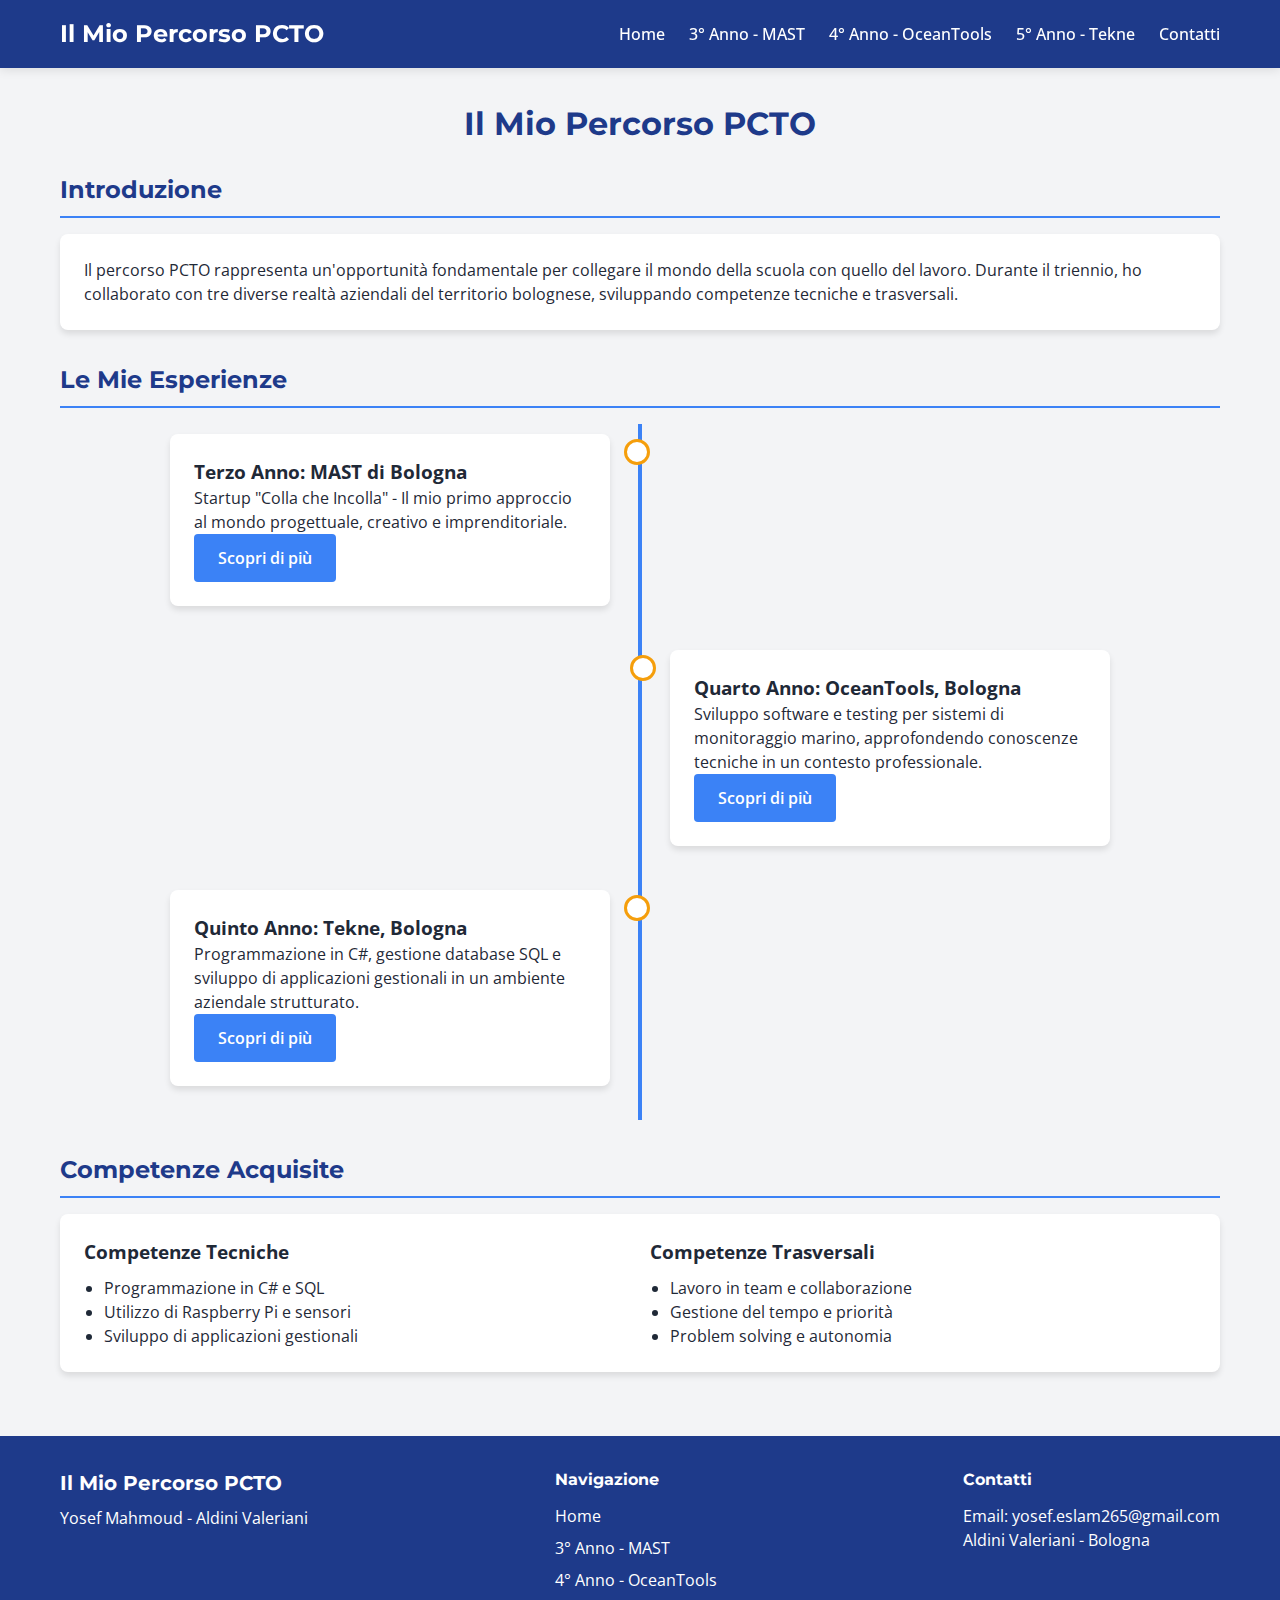
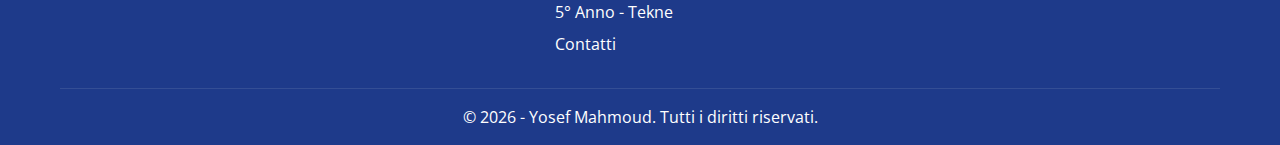
<file: index.html>
<!DOCTYPE html>
<html lang="it">
<head>
    <meta charset="UTF-8">
    <meta name="viewport" content="width=device-width, initial-scale=1.0">
    <title>Il Mio Percorso PCTO - Homepage</title>
    <link rel="stylesheet" href="css/styles.css">
    <link href="https://fonts.googleapis.com/css2?family=Montserrat:wght@400;500;700&family=Open+Sans:wght@400;600&display=swap" rel="stylesheet">
    <link rel="stylesheet" href="https://cdnjs.cloudflare.com/ajax/libs/font-awesome/5.15.4/css/all.min.css">
</head>
<body>
    <a href="#main-content" class="skip-link">Salta al contenuto principale</a>
    
    <header class="header">
        <div class="container">
            <div class="logo">
                <a href="index.html">Il Mio Percorso PCTO</a>
            </div>
            <nav class="main-nav">
                <ul>
                    <li><a href="index.html">Home</a></li>
                    <li><a href="terzo-anno.html">3° Anno - MAST</a></li>
                    <li><a href="quarto-anno.html">4° Anno - OceanTools</a></li>
                    <li><a href="quinto-anno.html">5° Anno - Tekne</a></li>
                    <li><a href="contatti.html">Contatti</a></li>
                </ul>
            </nav>
            <div class="mobile-menu-btn">
                <span></span>
                <span></span>
                <span></span>
            </div>
        </div>
    </header>
    
    <div class="mobile-nav">
        <ul>
            <li><a href="index.html">Home</a></li>
            <li><a href="terzo-anno.html">3° Anno - MAST</a></li>
            <li><a href="quarto-anno.html">4° Anno - OceanTools</a></li>
            <li><a href="quinto-anno.html">5° Anno - Tekne</a></li>
            <li><a href="contatti.html">Contatti</a></li>
        </ul>
    </div>
    
    <main id="main-content">
        <div class="container fade-in">
            <h1 class="page-title">Il Mio Percorso PCTO</h1>
            
            <section class="section">
                <h2 class="section-title">Introduzione</h2>
                <div class="card">
                    <p>Il percorso PCTO rappresenta un'opportunità fondamentale per collegare il mondo della scuola con quello del lavoro. Durante il triennio, ho collaborato con tre diverse realtà aziendali del territorio bolognese, sviluppando competenze tecniche e trasversali.</p>
                </div>
            </section>
            
            <section class="section">
                <h2 class="section-title">Le Mie Esperienze</h2>
                <div class="timeline">
                    <div class="timeline-item left">
                        <div class="card">
                            <h3>Terzo Anno: MAST di Bologna</h3>
                            <p>Startup "Colla che Incolla" - Il mio primo approccio al mondo progettuale, creativo e imprenditoriale.</p>
                            <a href="terzo-anno.html" class="btn">Scopri di più</a>
                        </div>
                    </div>
                    <div class="timeline-item right">
                        <div class="card">
                            <h3>Quarto Anno: OceanTools, Bologna</h3>
                            <p>Sviluppo software e testing per sistemi di monitoraggio marino, approfondendo conoscenze tecniche in un contesto professionale.</p>
                            <a href="quarto-anno.html" class="btn">Scopri di più</a>
                        </div>
                    </div>
                    <div class="timeline-item left">
                        <div class="card">
                            <h3>Quinto Anno: Tekne, Bologna</h3>
                            <p>Programmazione in C#, gestione database SQL e sviluppo di applicazioni gestionali in un ambiente aziendale strutturato.</p>
                            <a href="quinto-anno.html" class="btn">Scopri di più</a>
                        </div>
                    </div>
                </div>
            </section>
            
            <section class="section">
                <h2 class="section-title">Competenze Acquisite</h2>
                <div class="card">
                    <div class="row" style="display: flex; flex-wrap: wrap; gap: 20px;">
                        <div style="flex: 1; min-width: 250px;">
                            <h3>Competenze Tecniche</h3>
                            <ul style="margin-left: 20px; margin-top: 10px;">
                                <li>Programmazione in C# e SQL</li>
                                <li>Utilizzo di Raspberry Pi e sensori</li>
                                <li>Sviluppo di applicazioni gestionali</li>
                            </ul>
                        </div>
                        <div style="flex: 1; min-width: 250px;">
                            <h3>Competenze Trasversali</h3>
                            <ul style="margin-left: 20px; margin-top: 10px;">
                                <li>Lavoro in team e collaborazione</li>
                                <li>Gestione del tempo e priorità</li>
                                <li>Problem solving e autonomia</li>
                            </ul>
                        </div>
                    </div>
                </div>
            </section>
        </div>
    </main>
    
    <footer class="footer">
        <div class="container">
            <div class="footer-content">
                <div class="footer-logo">
                    <h3>Il Mio Percorso PCTO</h3>
                    <p>Yosef Mahmoud - Aldini Valeriani</p>
                </div>
                <div class="footer-links">
                    <h4>Navigazione</h4>
                    <ul>
                        <li><a href="index.html">Home</a></li>
                        <li><a href="terzo-anno.html">3° Anno - MAST</a></li>
                        <li><a href="quarto-anno.html">4° Anno - OceanTools</a></li>
                        <li><a href="quinto-anno.html">5° Anno - Tekne</a></li>
                        <li><a href="contatti.html">Contatti</a></li>
                    </ul>
                </div>
                <div class="footer-contact">
                    <h4>Contatti</h4>
                    <p>Email: yosef.eslam265@gmail.com</p>
                    <p>Aldini Valeriani - Bologna</p>
                </div>
            </div>
            <div class="footer-bottom">
                <p>&copy; <script>document.write(new Date().getFullYear())</script> - Yosef Mahmoud. Tutti i diritti riservati.</p>
            </div>
        </div>
    </footer>
    
    <script src="js/script.js"></script>
</body>
</html>
</file>
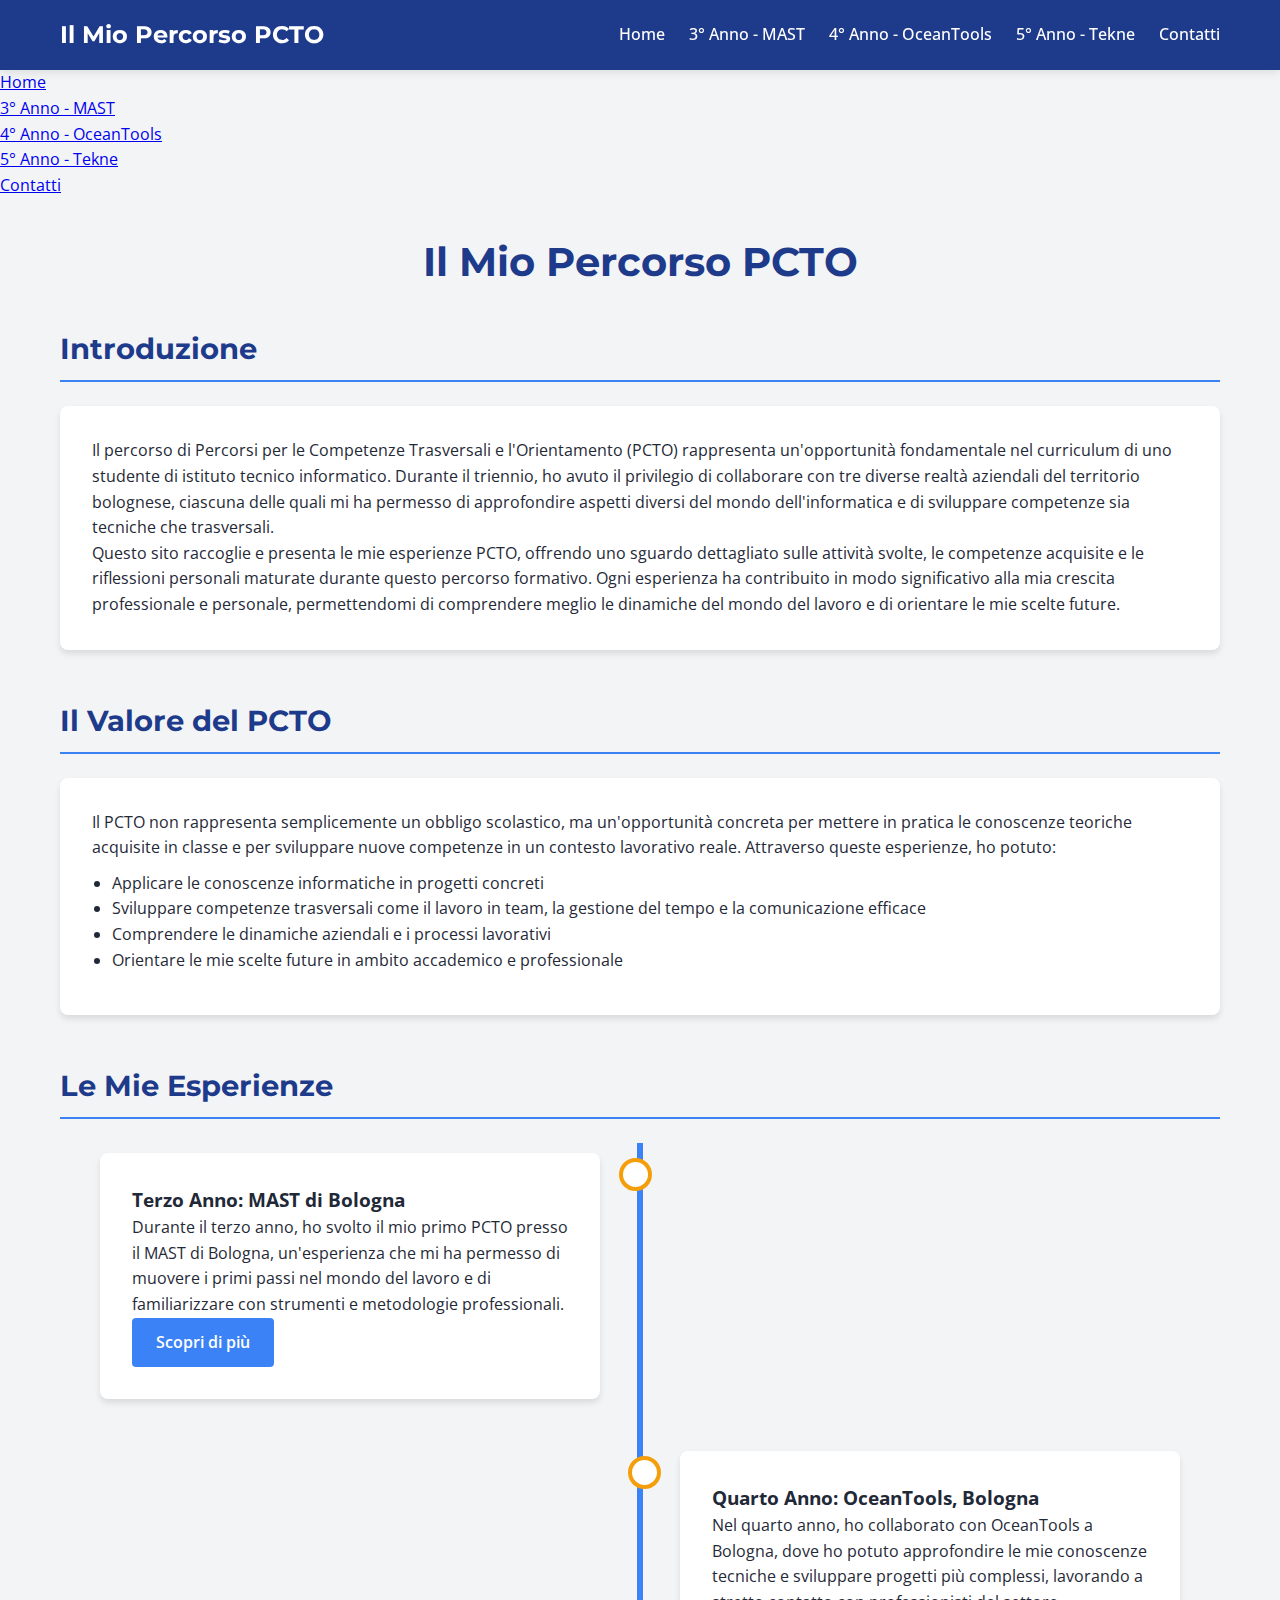
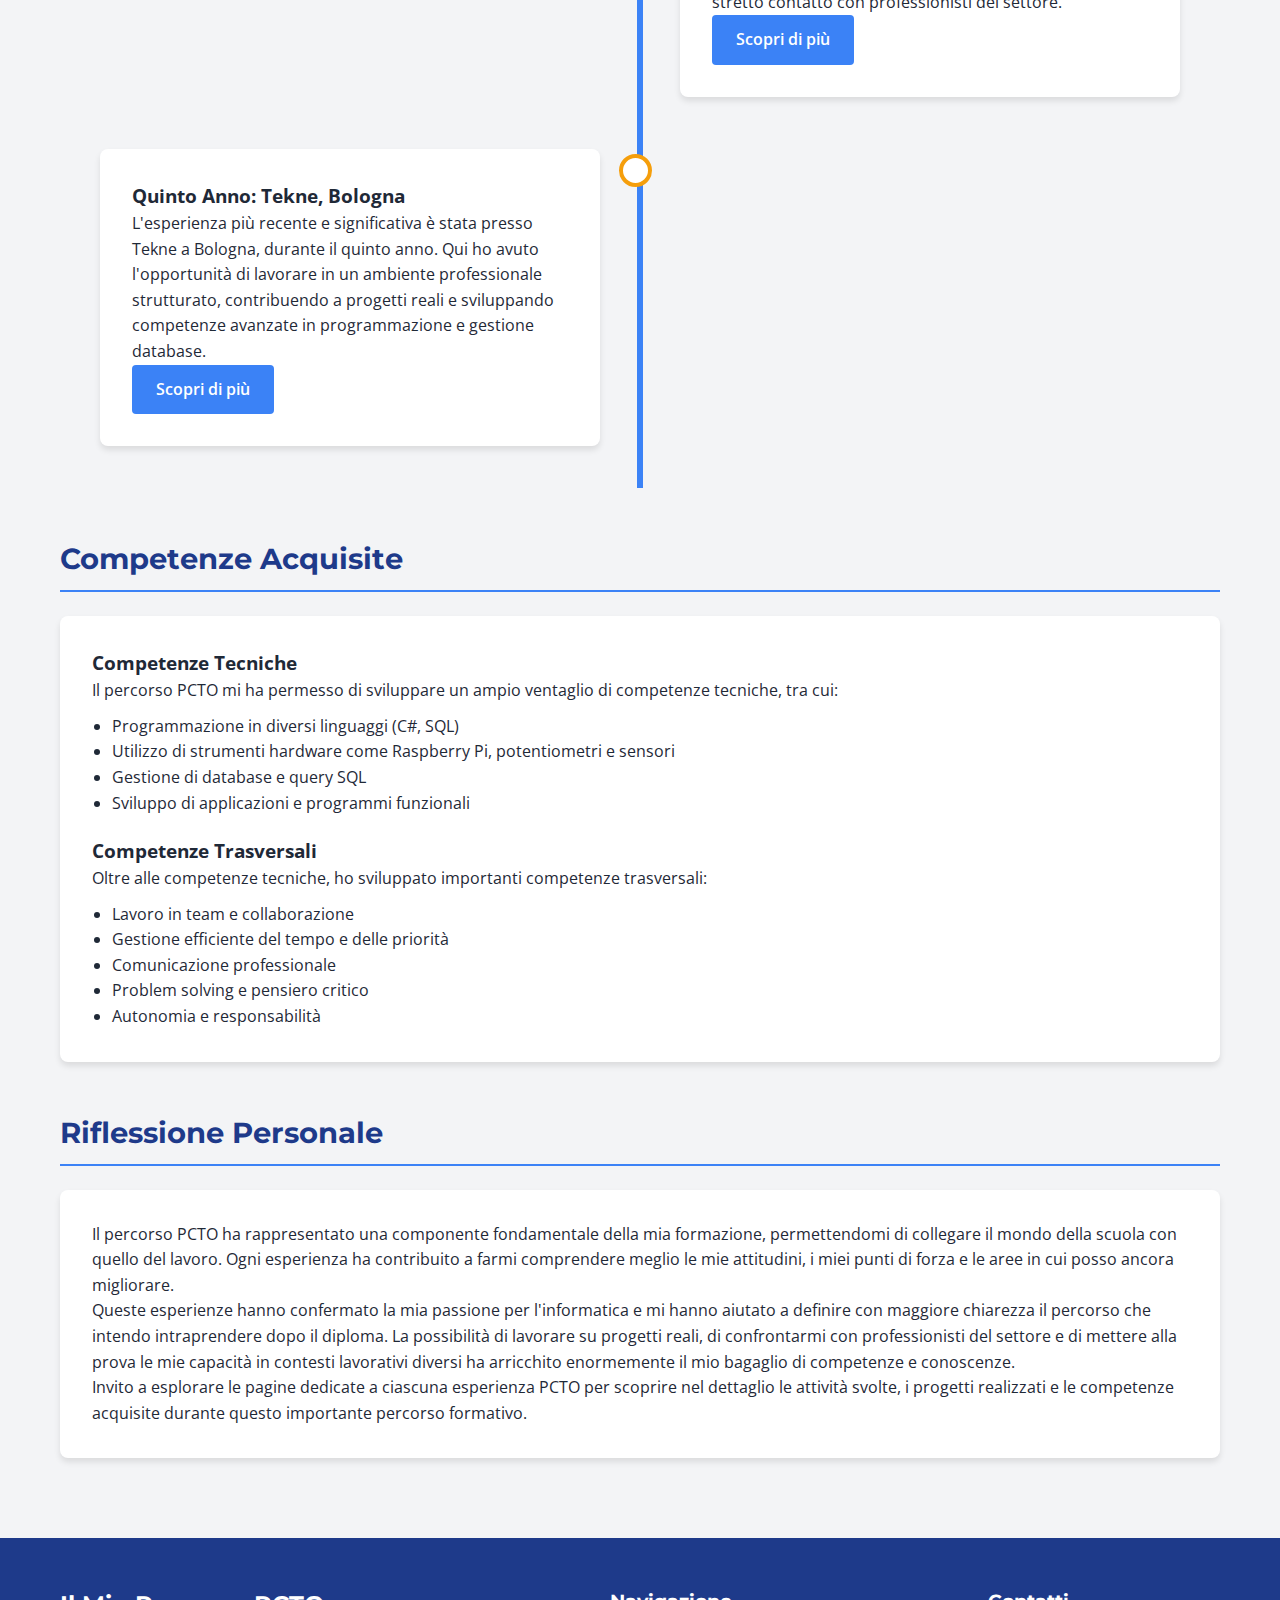
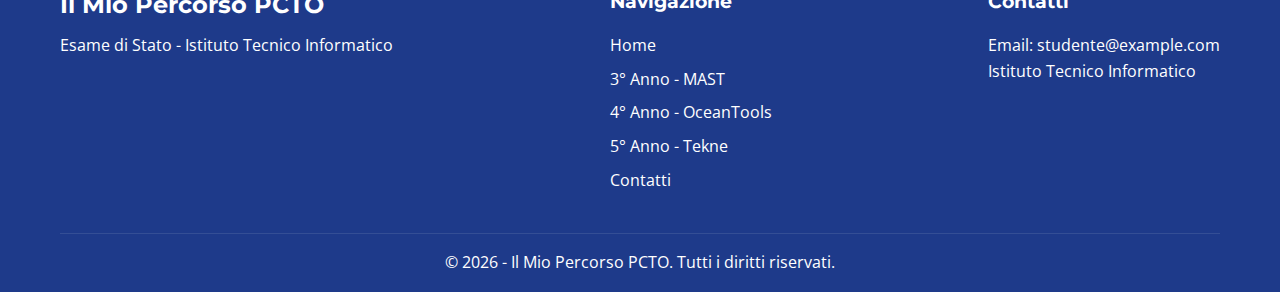
<file: pcto-static-site/index.html>
<!DOCTYPE html>
<html lang="it">
<head>
    <meta charset="UTF-8">
    <meta name="viewport" content="width=device-width, initial-scale=1.0">
    <title>Il Mio Percorso PCTO - Homepage</title>
    <link rel="stylesheet" href="css/styles.css">
    <link href="https://fonts.googleapis.com/css2?family=Montserrat:wght@400;500;700&family=Open+Sans:wght@400;600&display=swap" rel="stylesheet">
    <link rel="stylesheet" href="https://cdnjs.cloudflare.com/ajax/libs/font-awesome/5.15.4/css/all.min.css">
</head>
<body>
    <a href="#main-content" class="skip-link">Salta al contenuto principale</a>
    
    <header class="header">
        <div class="container">
            <div class="logo">
                <a href="index.html">Il Mio Percorso PCTO</a>
            </div>
            <nav class="main-nav">
                <ul>
                    <li><a href="index.html">Home</a></li>
                    <li><a href="terzo-anno.html">3° Anno - MAST</a></li>
                    <li><a href="quarto-anno.html">4° Anno - OceanTools</a></li>
                    <li><a href="quinto-anno.html">5° Anno - Tekne</a></li>
                    <li><a href="contatti.html">Contatti</a></li>
                </ul>
            </nav>
            <div class="mobile-menu-btn">
                <span></span>
                <span></span>
                <span></span>
            </div>
        </div>
    </header>
    
    <div class="mobile-nav">
        <ul>
            <li><a href="index.html">Home</a></li>
            <li><a href="terzo-anno.html">3° Anno - MAST</a></li>
            <li><a href="quarto-anno.html">4° Anno - OceanTools</a></li>
            <li><a href="quinto-anno.html">5° Anno - Tekne</a></li>
            <li><a href="contatti.html">Contatti</a></li>
        </ul>
    </div>
    
    <main id="main-content">
        <div class="container fade-in">
            <h1 class="page-title">Il Mio Percorso PCTO</h1>
            
            <section class="section">
                <h2 class="section-title">Introduzione</h2>
                <div class="card">
                    <p>Il percorso di Percorsi per le Competenze Trasversali e l'Orientamento (PCTO) rappresenta un'opportunità fondamentale nel curriculum di uno studente di istituto tecnico informatico. Durante il triennio, ho avuto il privilegio di collaborare con tre diverse realtà aziendali del territorio bolognese, ciascuna delle quali mi ha permesso di approfondire aspetti diversi del mondo dell'informatica e di sviluppare competenze sia tecniche che trasversali.</p>
                    <p>Questo sito raccoglie e presenta le mie esperienze PCTO, offrendo uno sguardo dettagliato sulle attività svolte, le competenze acquisite e le riflessioni personali maturate durante questo percorso formativo. Ogni esperienza ha contribuito in modo significativo alla mia crescita professionale e personale, permettendomi di comprendere meglio le dinamiche del mondo del lavoro e di orientare le mie scelte future.</p>
                </div>
            </section>
            
            <section class="section">
                <h2 class="section-title">Il Valore del PCTO</h2>
                <div class="card">
                    <p>Il PCTO non rappresenta semplicemente un obbligo scolastico, ma un'opportunità concreta per mettere in pratica le conoscenze teoriche acquisite in classe e per sviluppare nuove competenze in un contesto lavorativo reale. Attraverso queste esperienze, ho potuto:</p>
                    <ul style="margin-left: 20px; margin-top: 10px; margin-bottom: 10px;">
                        <li>Applicare le conoscenze informatiche in progetti concreti</li>
                        <li>Sviluppare competenze trasversali come il lavoro in team, la gestione del tempo e la comunicazione efficace</li>
                        <li>Comprendere le dinamiche aziendali e i processi lavorativi</li>
                        <li>Orientare le mie scelte future in ambito accademico e professionale</li>
                    </ul>
                </div>
            </section>
            
            <section class="section">
                <h2 class="section-title">Le Mie Esperienze</h2>
                <div class="timeline">
                    <div class="timeline-item left">
                        <div class="card">
                            <h3>Terzo Anno: MAST di Bologna</h3>
                            <p>Durante il terzo anno, ho svolto il mio primo PCTO presso il MAST di Bologna, un'esperienza che mi ha permesso di muovere i primi passi nel mondo del lavoro e di familiarizzare con strumenti e metodologie professionali.</p>
                            <a href="terzo-anno.html" class="btn">Scopri di più</a>
                        </div>
                    </div>
                    <div class="timeline-item right">
                        <div class="card">
                            <h3>Quarto Anno: OceanTools, Bologna</h3>
                            <p>Nel quarto anno, ho collaborato con OceanTools a Bologna, dove ho potuto approfondire le mie conoscenze tecniche e sviluppare progetti più complessi, lavorando a stretto contatto con professionisti del settore.</p>
                            <a href="quarto-anno.html" class="btn">Scopri di più</a>
                        </div>
                    </div>
                    <div class="timeline-item left">
                        <div class="card">
                            <h3>Quinto Anno: Tekne, Bologna</h3>
                            <p>L'esperienza più recente e significativa è stata presso Tekne a Bologna, durante il quinto anno. Qui ho avuto l'opportunità di lavorare in un ambiente professionale strutturato, contribuendo a progetti reali e sviluppando competenze avanzate in programmazione e gestione database.</p>
                            <a href="quinto-anno.html" class="btn">Scopri di più</a>
                        </div>
                    </div>
                </div>
            </section>
            
            <section class="section">
                <h2 class="section-title">Competenze Acquisite</h2>
                <div class="card">
                    <h3>Competenze Tecniche</h3>
                    <p>Il percorso PCTO mi ha permesso di sviluppare un ampio ventaglio di competenze tecniche, tra cui:</p>
                    <ul style="margin-left: 20px; margin-top: 10px; margin-bottom: 20px;">
                        <li>Programmazione in diversi linguaggi (C#, SQL)</li>
                        <li>Utilizzo di strumenti hardware come Raspberry Pi, potentiometri e sensori</li>
                        <li>Gestione di database e query SQL</li>
                        <li>Sviluppo di applicazioni e programmi funzionali</li>
                    </ul>
                    
                    <h3>Competenze Trasversali</h3>
                    <p>Oltre alle competenze tecniche, ho sviluppato importanti competenze trasversali:</p>
                    <ul style="margin-left: 20px; margin-top: 10px;">
                        <li>Lavoro in team e collaborazione</li>
                        <li>Gestione efficiente del tempo e delle priorità</li>
                        <li>Comunicazione professionale</li>
                        <li>Problem solving e pensiero critico</li>
                        <li>Autonomia e responsabilità</li>
                    </ul>
                </div>
            </section>
            
            <section class="section">
                <h2 class="section-title">Riflessione Personale</h2>
                <div class="card">
                    <p>Il percorso PCTO ha rappresentato una componente fondamentale della mia formazione, permettendomi di collegare il mondo della scuola con quello del lavoro. Ogni esperienza ha contribuito a farmi comprendere meglio le mie attitudini, i miei punti di forza e le aree in cui posso ancora migliorare.</p>
                    <p>Queste esperienze hanno confermato la mia passione per l'informatica e mi hanno aiutato a definire con maggiore chiarezza il percorso che intendo intraprendere dopo il diploma. La possibilità di lavorare su progetti reali, di confrontarmi con professionisti del settore e di mettere alla prova le mie capacità in contesti lavorativi diversi ha arricchito enormemente il mio bagaglio di competenze e conoscenze.</p>
                    <p>Invito a esplorare le pagine dedicate a ciascuna esperienza PCTO per scoprire nel dettaglio le attività svolte, i progetti realizzati e le competenze acquisite durante questo importante percorso formativo.</p>
                </div>
            </section>
        </div>
    </main>
    
    <footer class="footer">
        <div class="container">
            <div class="footer-content">
                <div class="footer-logo">
                    <h3>Il Mio Percorso PCTO</h3>
                    <p>Esame di Stato - Istituto Tecnico Informatico</p>
                </div>
                <div class="footer-links">
                    <h4>Navigazione</h4>
                    <ul>
                        <li><a href="index.html">Home</a></li>
                        <li><a href="terzo-anno.html">3° Anno - MAST</a></li>
                        <li><a href="quarto-anno.html">4° Anno - OceanTools</a></li>
                        <li><a href="quinto-anno.html">5° Anno - Tekne</a></li>
                        <li><a href="contatti.html">Contatti</a></li>
                    </ul>
                </div>
                <div class="footer-contact">
                    <h4>Contatti</h4>
                    <p>Email: studente@example.com</p>
                    <p>Istituto Tecnico Informatico</p>
                </div>
            </div>
            <div class="footer-bottom">
                <p>&copy; <script>document.write(new Date().getFullYear())</script> - Il Mio Percorso PCTO. Tutti i diritti riservati.</p>
            </div>
        </div>
    </footer>
    
    <script src="js/script.js"></script>
</body>
</html>
</file>
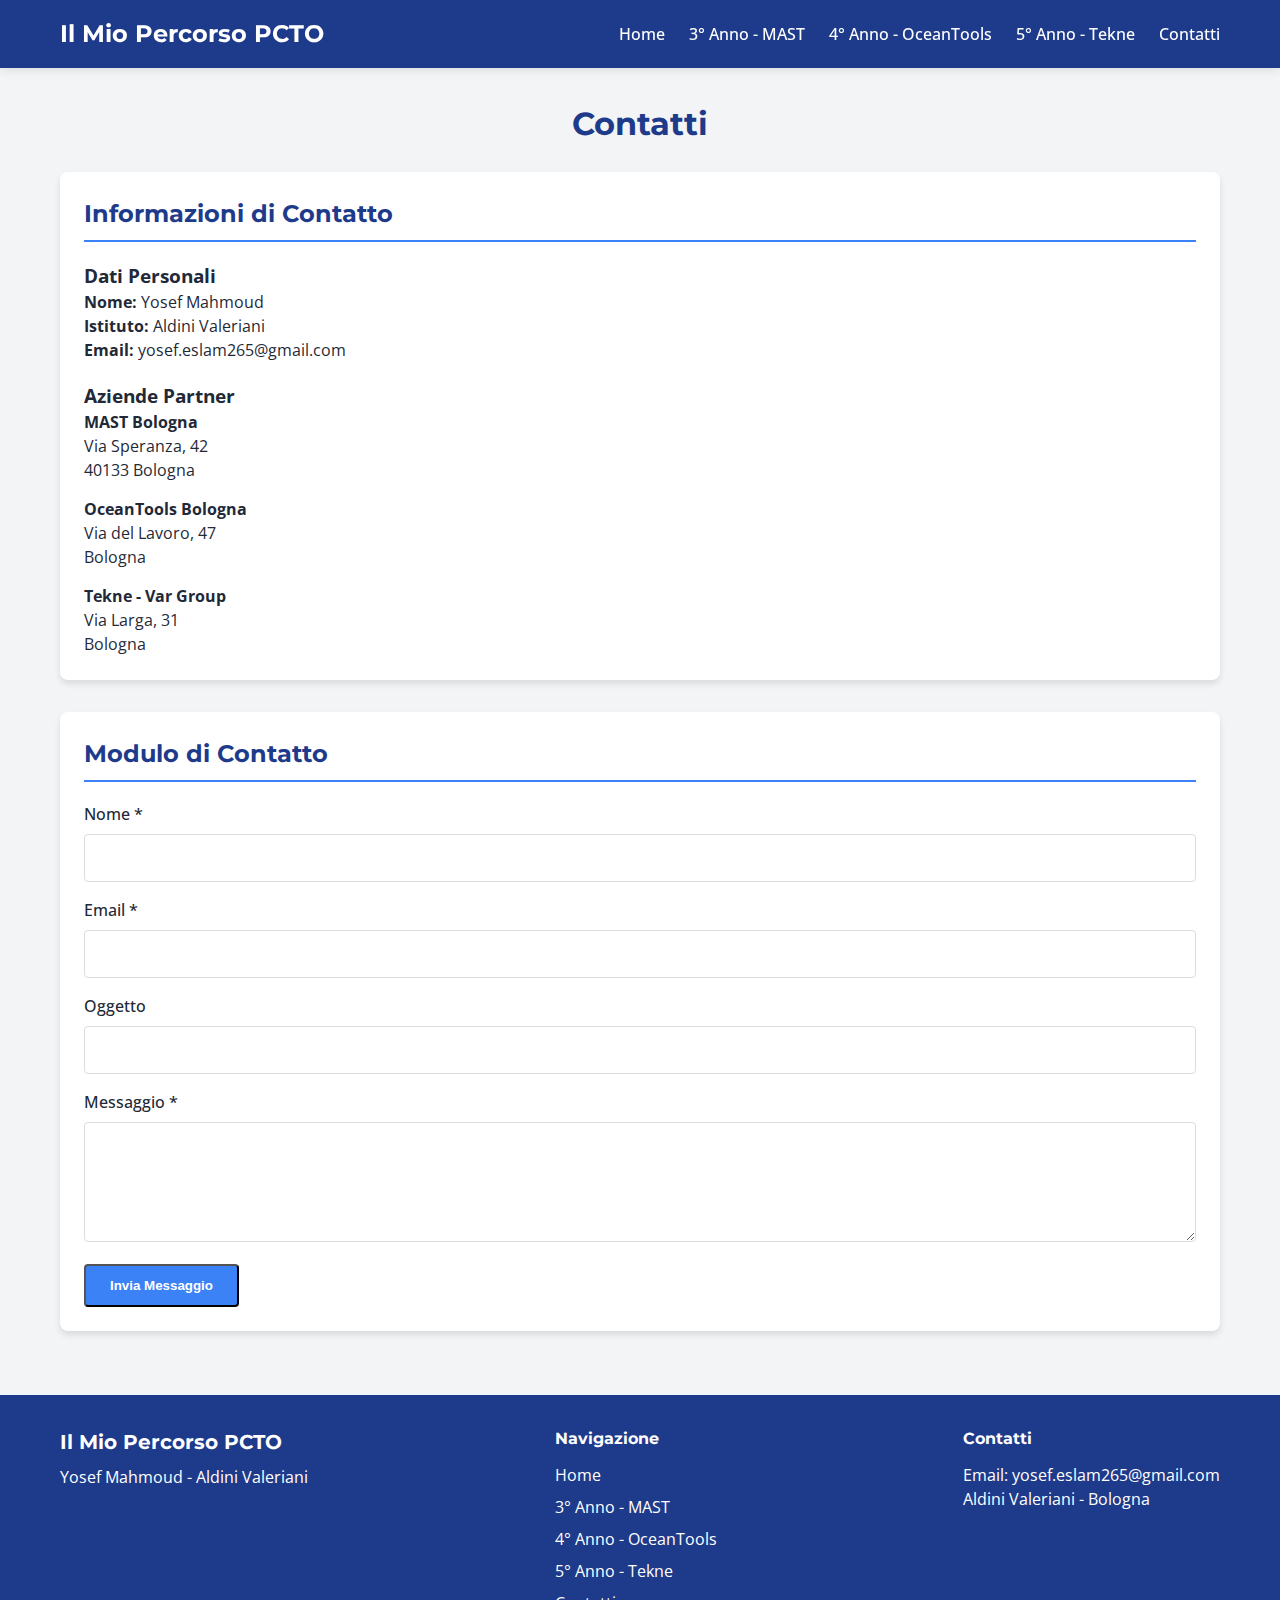
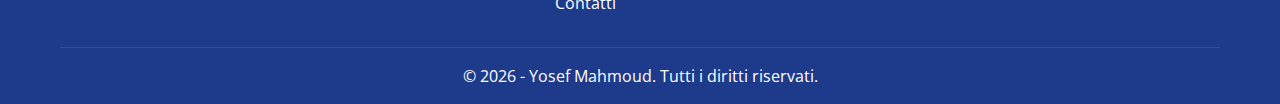
<file: contatti.html>
<!DOCTYPE html>
<html lang="it">
<head>
    <meta charset="UTF-8">
    <meta name="viewport" content="width=device-width, initial-scale=1.0">
    <title>Contatti - Il Mio Percorso PCTO</title>
    <link rel="stylesheet" href="css/styles.css">
    <link href="https://fonts.googleapis.com/css2?family=Montserrat:wght@400;500;700&family=Open+Sans:wght@400;600&display=swap" rel="stylesheet">
    <link rel="stylesheet" href="https://cdnjs.cloudflare.com/ajax/libs/font-awesome/5.15.4/css/all.min.css">
</head>
<body>
    <a href="#main-content" class="skip-link">Salta al contenuto principale</a>
    
    <header class="header">
        <div class="container">
            <div class="logo">
                <a href="index.html">Il Mio Percorso PCTO</a>
            </div>
            <nav class="main-nav">
                <ul>
                    <li><a href="index.html">Home</a></li>
                    <li><a href="terzo-anno.html">3° Anno - MAST</a></li>
                    <li><a href="quarto-anno.html">4° Anno - OceanTools</a></li>
                    <li><a href="quinto-anno.html">5° Anno - Tekne</a></li>
                    <li><a href="contatti.html">Contatti</a></li>
                </ul>
            </nav>
            <div class="mobile-menu-btn">
                <span></span>
                <span></span>
                <span></span>
            </div>
        </div>
    </header>
    
    <div class="mobile-nav">
        <ul>
            <li><a href="index.html">Home</a></li>
            <li><a href="terzo-anno.html">3° Anno - MAST</a></li>
            <li><a href="quarto-anno.html">4° Anno - OceanTools</a></li>
            <li><a href="quinto-anno.html">5° Anno - Tekne</a></li>
            <li><a href="contatti.html">Contatti</a></li>
        </ul>
    </div>
    
    <main id="main-content">
        <div class="container fade-in">
            <h1 class="page-title">Contatti</h1>
            
            <section class="section">
                <div class="card">
                    <h2 class="section-title">Informazioni di Contatto</h2>
                    
                    <div style="margin-top: 20px;">
                        <h3>Dati Personali</h3>
                        <p><strong>Nome:</strong> Yosef Mahmoud</p>
                        <p><strong>Istituto:</strong> Aldini Valeriani</p>
                        <p><strong>Email:</strong> yosef.eslam265@gmail.com</p>
                    </div>
                    
                    <div style="margin-top: 20px;">
                        <h3>Aziende Partner</h3>
                        <p><strong>MAST Bologna</strong><br>
                        Via Speranza, 42<br>
                        40133 Bologna</p>
                        
                        <p style="margin-top: 15px;"><strong>OceanTools Bologna</strong><br>
                        Via del Lavoro, 47<br>
                        Bologna</p>
                        
                        <p style="margin-top: 15px;"><strong>Tekne - Var Group</strong><br>
                        Via Larga, 31<br>
                        Bologna</p>
                    </div>
                </div>
            </section>
            
            <section class="section">
                <div class="card">
                    <h2 class="section-title">Modulo di Contatto</h2>
                    
                    <form id="contact-form" style="margin-top: 20px;">
                        <div class="form-group">
                            <label for="nome">Nome *</label>
                            <input type="text" id="nome" name="nome" class="form-control" required>
                        </div>
                        
                        <div class="form-group">
                            <label for="email">Email *</label>
                            <input type="email" id="email" name="email" class="form-control" required>
                        </div>
                        
                        <div class="form-group">
                            <label for="oggetto">Oggetto</label>
                            <input type="text" id="oggetto" name="oggetto" class="form-control">
                        </div>
                        
                        <div class="form-group">
                            <label for="messaggio">Messaggio *</label>
                            <textarea id="messaggio" name="messaggio" class="form-control" rows="4" required></textarea>
                        </div>
                        
                        <div>
                            <button type="submit" class="btn">Invia Messaggio</button>
                        </div>
                    </form>
                </div>
            </section>
        </div>
    </main>
    
    <footer class="footer">
        <div class="container">
            <div class="footer-content">
                <div class="footer-logo">
                    <h3>Il Mio Percorso PCTO</h3>
                    <p>Yosef Mahmoud - Aldini Valeriani</p>
                </div>
                <div class="footer-links">
                    <h4>Navigazione</h4>
                    <ul>
                        <li><a href="index.html">Home</a></li>
                        <li><a href="terzo-anno.html">3° Anno - MAST</a></li>
                        <li><a href="quarto-anno.html">4° Anno - OceanTools</a></li>
                        <li><a href="quinto-anno.html">5° Anno - Tekne</a></li>
                        <li><a href="contatti.html">Contatti</a></li>
                    </ul>
                </div>
                <div class="footer-contact">
                    <h4>Contatti</h4>
                    <p>Email: yosef.eslam265@gmail.com</p>
                    <p>Aldini Valeriani - Bologna</p>
                </div>
            </div>
            <div class="footer-bottom">
                <p>&copy; <script>document.write(new Date().getFullYear())</script> - Yosef Mahmoud. Tutti i diritti riservati.</p>
            </div>
        </div>
    </footer>
    
    <script src="js/script.js"></script>
</body>
</html>
</file>
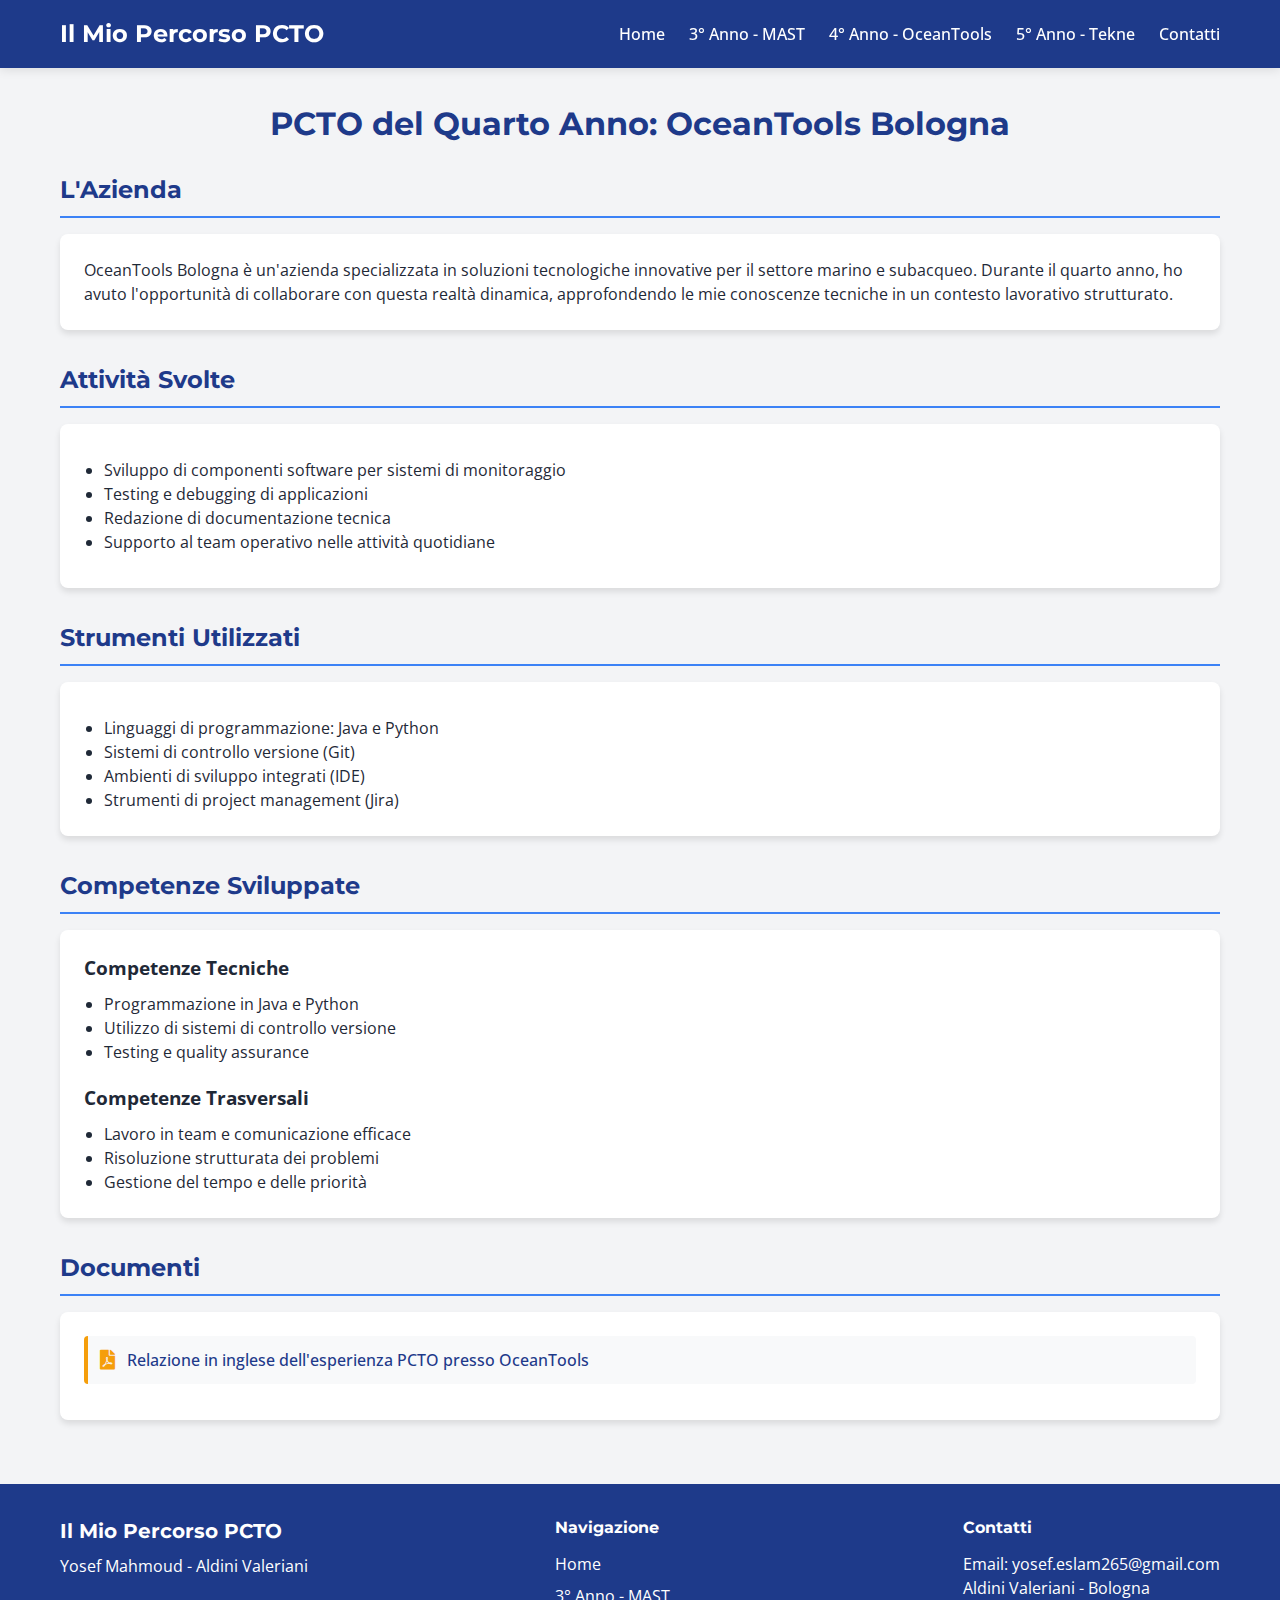
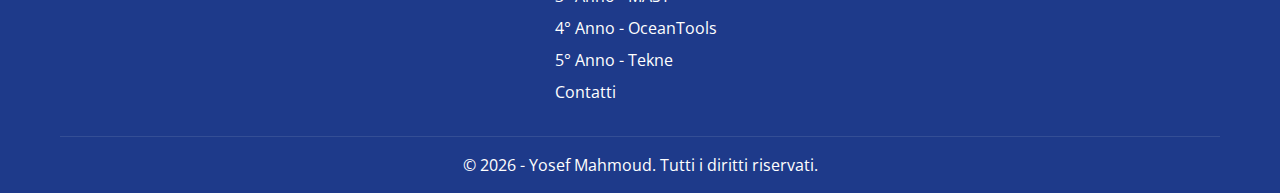
<file: quarto-anno.html>
<!DOCTYPE html>
<html lang="it">
<head>
    <meta charset="UTF-8">
    <meta name="viewport" content="width=device-width, initial-scale=1.0">
    <title>PCTO del Quarto Anno: OceanTools Bologna</title>
    <link rel="stylesheet" href="css/styles.css">
    <link href="https://fonts.googleapis.com/css2?family=Montserrat:wght@400;500;700&family=Open+Sans:wght@400;600&display=swap" rel="stylesheet">
    <link rel="stylesheet" href="https://cdnjs.cloudflare.com/ajax/libs/font-awesome/5.15.4/css/all.min.css">
</head>
<body>
    <a href="#main-content" class="skip-link">Salta al contenuto principale</a>
    
    <header class="header">
        <div class="container">
            <div class="logo">
                <a href="index.html">Il Mio Percorso PCTO</a>
            </div>
            <nav class="main-nav">
                <ul>
                    <li><a href="index.html">Home</a></li>
                    <li><a href="terzo-anno.html">3° Anno - MAST</a></li>
                    <li><a href="quarto-anno.html">4° Anno - OceanTools</a></li>
                    <li><a href="quinto-anno.html">5° Anno - Tekne</a></li>
                    <li><a href="contatti.html">Contatti</a></li>
                </ul>
            </nav>
            <div class="mobile-menu-btn">
                <span></span>
                <span></span>
                <span></span>
            </div>
        </div>
    </header>
    
    <div class="mobile-nav">
        <ul>
            <li><a href="index.html">Home</a></li>
            <li><a href="terzo-anno.html">3° Anno - MAST</a></li>
            <li><a href="quarto-anno.html">4° Anno - OceanTools</a></li>
            <li><a href="quinto-anno.html">5° Anno - Tekne</a></li>
            <li><a href="contatti.html">Contatti</a></li>
        </ul>
    </div>
    
    <main id="main-content">
        <div class="container fade-in">
            <h1 class="page-title">PCTO del Quarto Anno: OceanTools Bologna</h1>
            
            <section class="section">
                <h2 class="section-title">L'Azienda</h2>
                <div class="card">
                    <p>OceanTools Bologna è un'azienda specializzata in soluzioni tecnologiche innovative per il settore marino e subacqueo. Durante il quarto anno, ho avuto l'opportunità di collaborare con questa realtà dinamica, approfondendo le mie conoscenze tecniche in un contesto lavorativo strutturato.</p>
                </div>
            </section>
            
            <section class="section">
                <h2 class="section-title">Attività Svolte</h2>
                <div class="card">
                    <ul style="margin-left: 20px; margin-top: 10px; margin-bottom: 10px;">
                        <li>Sviluppo di componenti software per sistemi di monitoraggio</li>
                        <li>Testing e debugging di applicazioni</li>
                        <li>Redazione di documentazione tecnica</li>
                        <li>Supporto al team operativo nelle attività quotidiane</li>
                    </ul>
                </div>
            </section>
            
            <section class="section">
                <h2 class="section-title">Strumenti Utilizzati</h2>
                <div class="card">
                    <ul style="margin-left: 20px; margin-top: 10px;">
                        <li>Linguaggi di programmazione: Java e Python</li>
                        <li>Sistemi di controllo versione (Git)</li>
                        <li>Ambienti di sviluppo integrati (IDE)</li>
                        <li>Strumenti di project management (Jira)</li>
                    </ul>
                </div>
            </section>
            
            <section class="section">
                <h2 class="section-title">Competenze Sviluppate</h2>
                <div class="card">
                    <h3>Competenze Tecniche</h3>
                    <ul style="margin-left: 20px; margin-top: 10px; margin-bottom: 20px;">
                        <li>Programmazione in Java e Python</li>
                        <li>Utilizzo di sistemi di controllo versione</li>
                        <li>Testing e quality assurance</li>
                    </ul>
                    
                    <h3>Competenze Trasversali</h3>
                    <ul style="margin-left: 20px; margin-top: 10px;">
                        <li>Lavoro in team e comunicazione efficace</li>
                        <li>Risoluzione strutturata dei problemi</li>
                        <li>Gestione del tempo e delle priorità</li>
                    </ul>
                </div>
            </section>
            
            <section class="section">
                <h2 class="section-title">Documenti</h2>
                <div class="card">
                    <div class="document-link">
                        <i class="fas fa-file-pdf"></i>
                        <a href="documents/Writtentasken.pdf" target="_blank" rel="noopener noreferrer">Relazione in inglese dell'esperienza PCTO presso OceanTools</a>
                    </div>
                </div>
            </section>
        </div>
    </main>
    
    <footer class="footer">
        <div class="container">
            <div class="footer-content">
                <div class="footer-logo">
                    <h3>Il Mio Percorso PCTO</h3>
                    <p>Yosef Mahmoud - Aldini Valeriani</p>
                </div>
                <div class="footer-links">
                    <h4>Navigazione</h4>
                    <ul>
                        <li><a href="index.html">Home</a></li>
                        <li><a href="terzo-anno.html">3° Anno - MAST</a></li>
                        <li><a href="quarto-anno.html">4° Anno - OceanTools</a></li>
                        <li><a href="quinto-anno.html">5° Anno - Tekne</a></li>
                        <li><a href="contatti.html">Contatti</a></li>
                    </ul>
                </div>
                <div class="footer-contact">
                    <h4>Contatti</h4>
                    <p>Email: yosef.eslam265@gmail.com</p>
                    <p>Aldini Valeriani - Bologna</p>
                </div>
            </div>
            <div class="footer-bottom">
                <p>&copy; <script>document.write(new Date().getFullYear())</script> - Yosef Mahmoud. Tutti i diritti riservati.</p>
            </div>
        </div>
    </footer>
    
    <script src="js/script.js"></script>
</body>
</html>
</file>
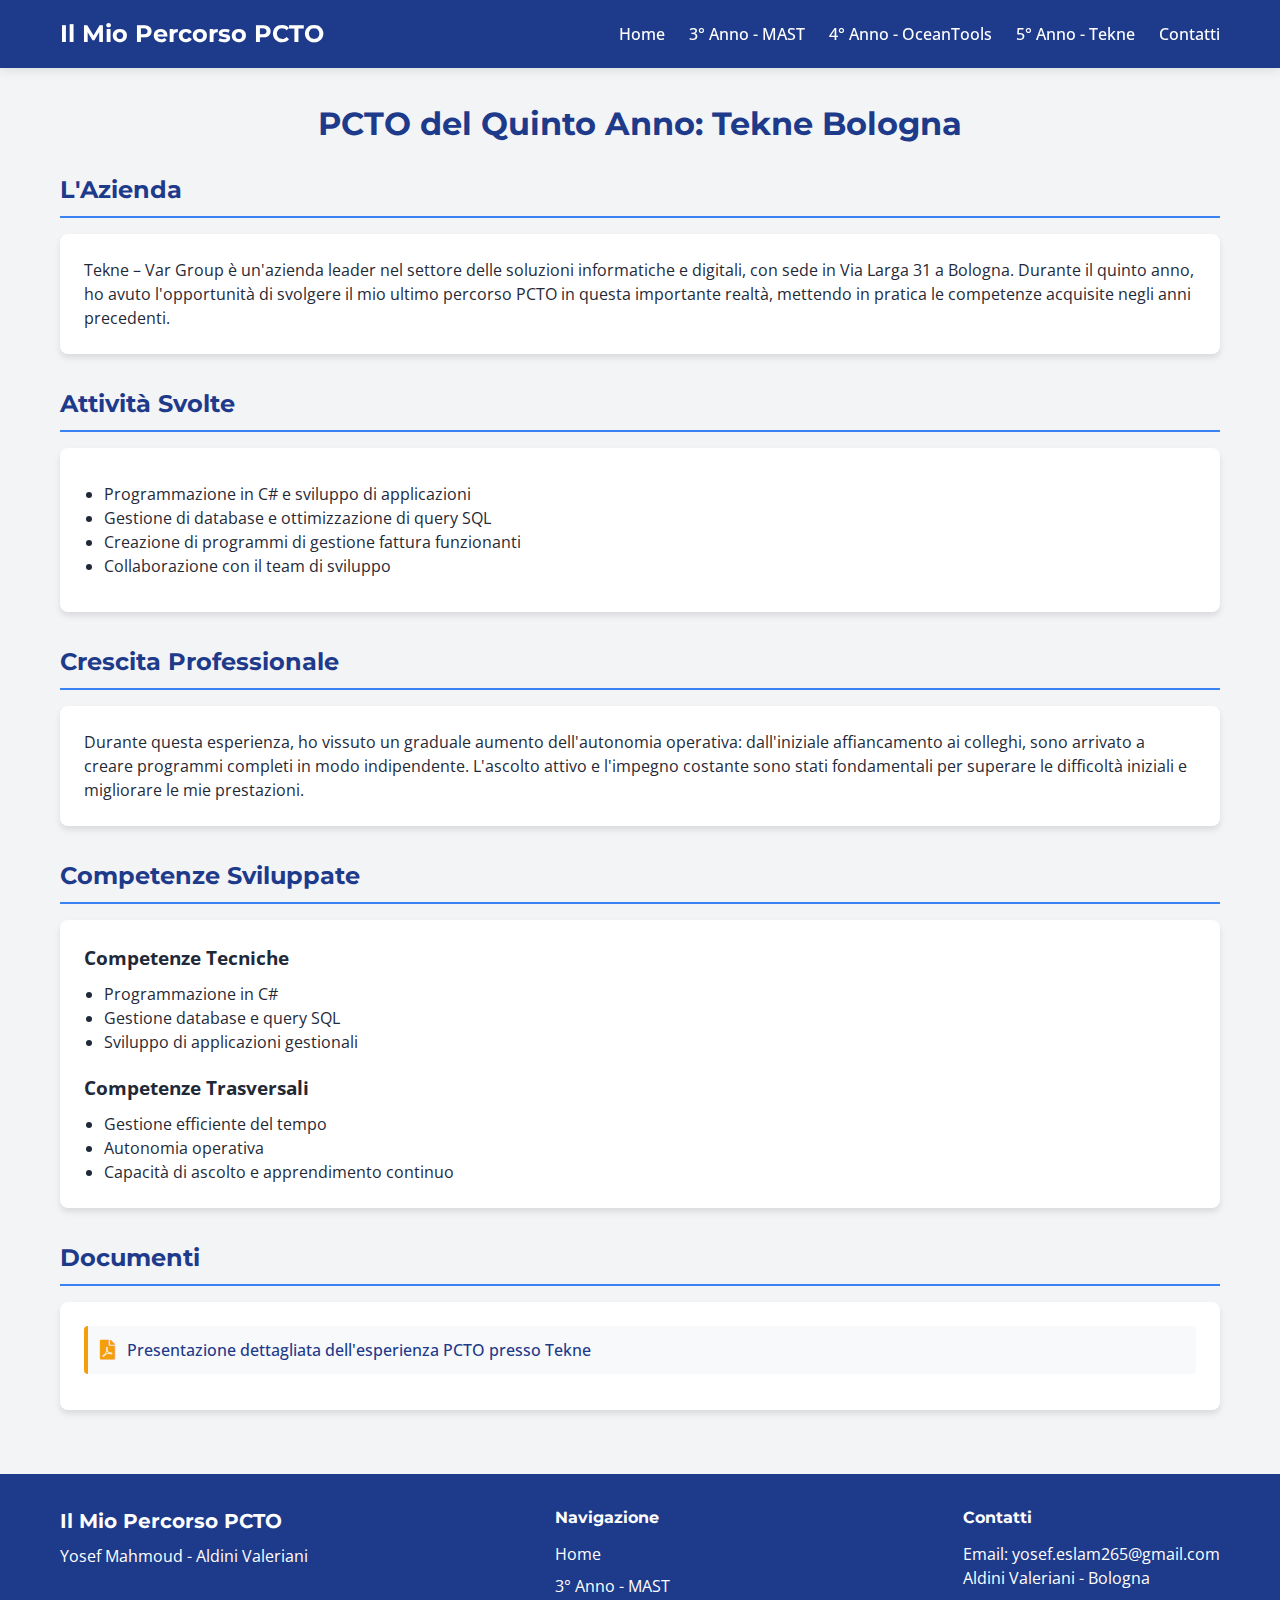
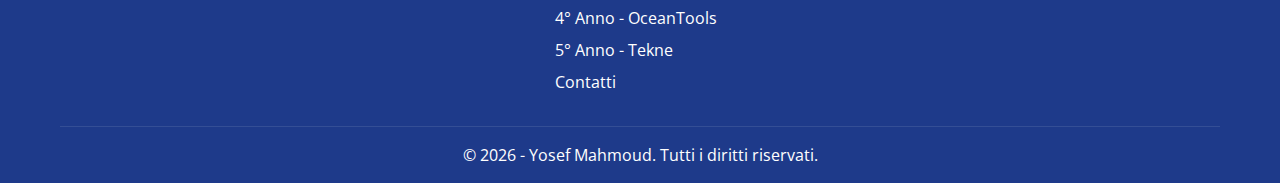
<file: quinto-anno.html>
<!DOCTYPE html>
<html lang="it">
<head>
    <meta charset="UTF-8">
    <meta name="viewport" content="width=device-width, initial-scale=1.0">
    <title>PCTO del Quinto Anno: Tekne Bologna</title>
    <link rel="stylesheet" href="css/styles.css">
    <link href="https://fonts.googleapis.com/css2?family=Montserrat:wght@400;500;700&family=Open+Sans:wght@400;600&display=swap" rel="stylesheet">
    <link rel="stylesheet" href="https://cdnjs.cloudflare.com/ajax/libs/font-awesome/5.15.4/css/all.min.css">
</head>
<body>
    <a href="#main-content" class="skip-link">Salta al contenuto principale</a>
    
    <header class="header">
        <div class="container">
            <div class="logo">
                <a href="index.html">Il Mio Percorso PCTO</a>
            </div>
            <nav class="main-nav">
                <ul>
                    <li><a href="index.html">Home</a></li>
                    <li><a href="terzo-anno.html">3° Anno - MAST</a></li>
                    <li><a href="quarto-anno.html">4° Anno - OceanTools</a></li>
                    <li><a href="quinto-anno.html">5° Anno - Tekne</a></li>
                    <li><a href="contatti.html">Contatti</a></li>
                </ul>
            </nav>
            <div class="mobile-menu-btn">
                <span></span>
                <span></span>
                <span></span>
            </div>
        </div>
    </header>
    
    <div class="mobile-nav">
        <ul>
            <li><a href="index.html">Home</a></li>
            <li><a href="terzo-anno.html">3° Anno - MAST</a></li>
            <li><a href="quarto-anno.html">4° Anno - OceanTools</a></li>
            <li><a href="quinto-anno.html">5° Anno - Tekne</a></li>
            <li><a href="contatti.html">Contatti</a></li>
        </ul>
    </div>
    
    <main id="main-content">
        <div class="container fade-in">
            <h1 class="page-title">PCTO del Quinto Anno: Tekne Bologna</h1>
            
            <section class="section">
                <h2 class="section-title">L'Azienda</h2>
                <div class="card">
                    <p>Tekne – Var Group è un'azienda leader nel settore delle soluzioni informatiche e digitali, con sede in Via Larga 31 a Bologna. Durante il quinto anno, ho avuto l'opportunità di svolgere il mio ultimo percorso PCTO in questa importante realtà, mettendo in pratica le competenze acquisite negli anni precedenti.</p>
                </div>
            </section>
            
            <section class="section">
                <h2 class="section-title">Attività Svolte</h2>
                <div class="card">
                    <ul style="margin-left: 20px; margin-top: 10px; margin-bottom: 10px;">
                        <li>Programmazione in C# e sviluppo di applicazioni</li>
                        <li>Gestione di database e ottimizzazione di query SQL</li>
                        <li>Creazione di programmi di gestione fattura funzionanti</li>
                        <li>Collaborazione con il team di sviluppo</li>
                    </ul>
                </div>
            </section>
            
            <section class="section">
                <h2 class="section-title">Crescita Professionale</h2>
                <div class="card">
                    <p>Durante questa esperienza, ho vissuto un graduale aumento dell'autonomia operativa: dall'iniziale affiancamento ai colleghi, sono arrivato a creare programmi completi in modo indipendente. L'ascolto attivo e l'impegno costante sono stati fondamentali per superare le difficoltà iniziali e migliorare le mie prestazioni.</p>
                </div>
            </section>
            
            <section class="section">
                <h2 class="section-title">Competenze Sviluppate</h2>
                <div class="card">
                    <h3>Competenze Tecniche</h3>
                    <ul style="margin-left: 20px; margin-top: 10px; margin-bottom: 20px;">
                        <li>Programmazione in C#</li>
                        <li>Gestione database e query SQL</li>
                        <li>Sviluppo di applicazioni gestionali</li>
                    </ul>
                    
                    <h3>Competenze Trasversali</h3>
                    <ul style="margin-left: 20px; margin-top: 10px;">
                        <li>Gestione efficiente del tempo</li>
                        <li>Autonomia operativa</li>
                        <li>Capacità di ascolto e apprendimento continuo</li>
                    </ul>
                </div>
            </section>
            
            <section class="section">
                <h2 class="section-title">Documenti</h2>
                <div class="card">
                    <div class="document-link">
                        <i class="fas fa-file-pdf"></i>
                        <a href="documents/Il-mio-percorso-di-PCTO.pdf" target="_blank" rel="noopener noreferrer">Presentazione dettagliata dell'esperienza PCTO presso Tekne</a>
                    </div>
                </div>
            </section>
        </div>
    </main>
    
    <footer class="footer">
        <div class="container">
            <div class="footer-content">
                <div class="footer-logo">
                    <h3>Il Mio Percorso PCTO</h3>
                    <p>Yosef Mahmoud - Aldini Valeriani</p>
                </div>
                <div class="footer-links">
                    <h4>Navigazione</h4>
                    <ul>
                        <li><a href="index.html">Home</a></li>
                        <li><a href="terzo-anno.html">3° Anno - MAST</a></li>
                        <li><a href="quarto-anno.html">4° Anno - OceanTools</a></li>
                        <li><a href="quinto-anno.html">5° Anno - Tekne</a></li>
                        <li><a href="contatti.html">Contatti</a></li>
                    </ul>
                </div>
                <div class="footer-contact">
                    <h4>Contatti</h4>
                    <p>Email: yosef.eslam265@gmail.com</p>
                    <p>Aldini Valeriani - Bologna</p>
                </div>
            </div>
            <div class="footer-bottom">
                <p>&copy; <script>document.write(new Date().getFullYear())</script> - Yosef Mahmoud. Tutti i diritti riservati.</p>
            </div>
        </div>
    </footer>
    
    <script src="js/script.js"></script>
</body>
</html>
</file>
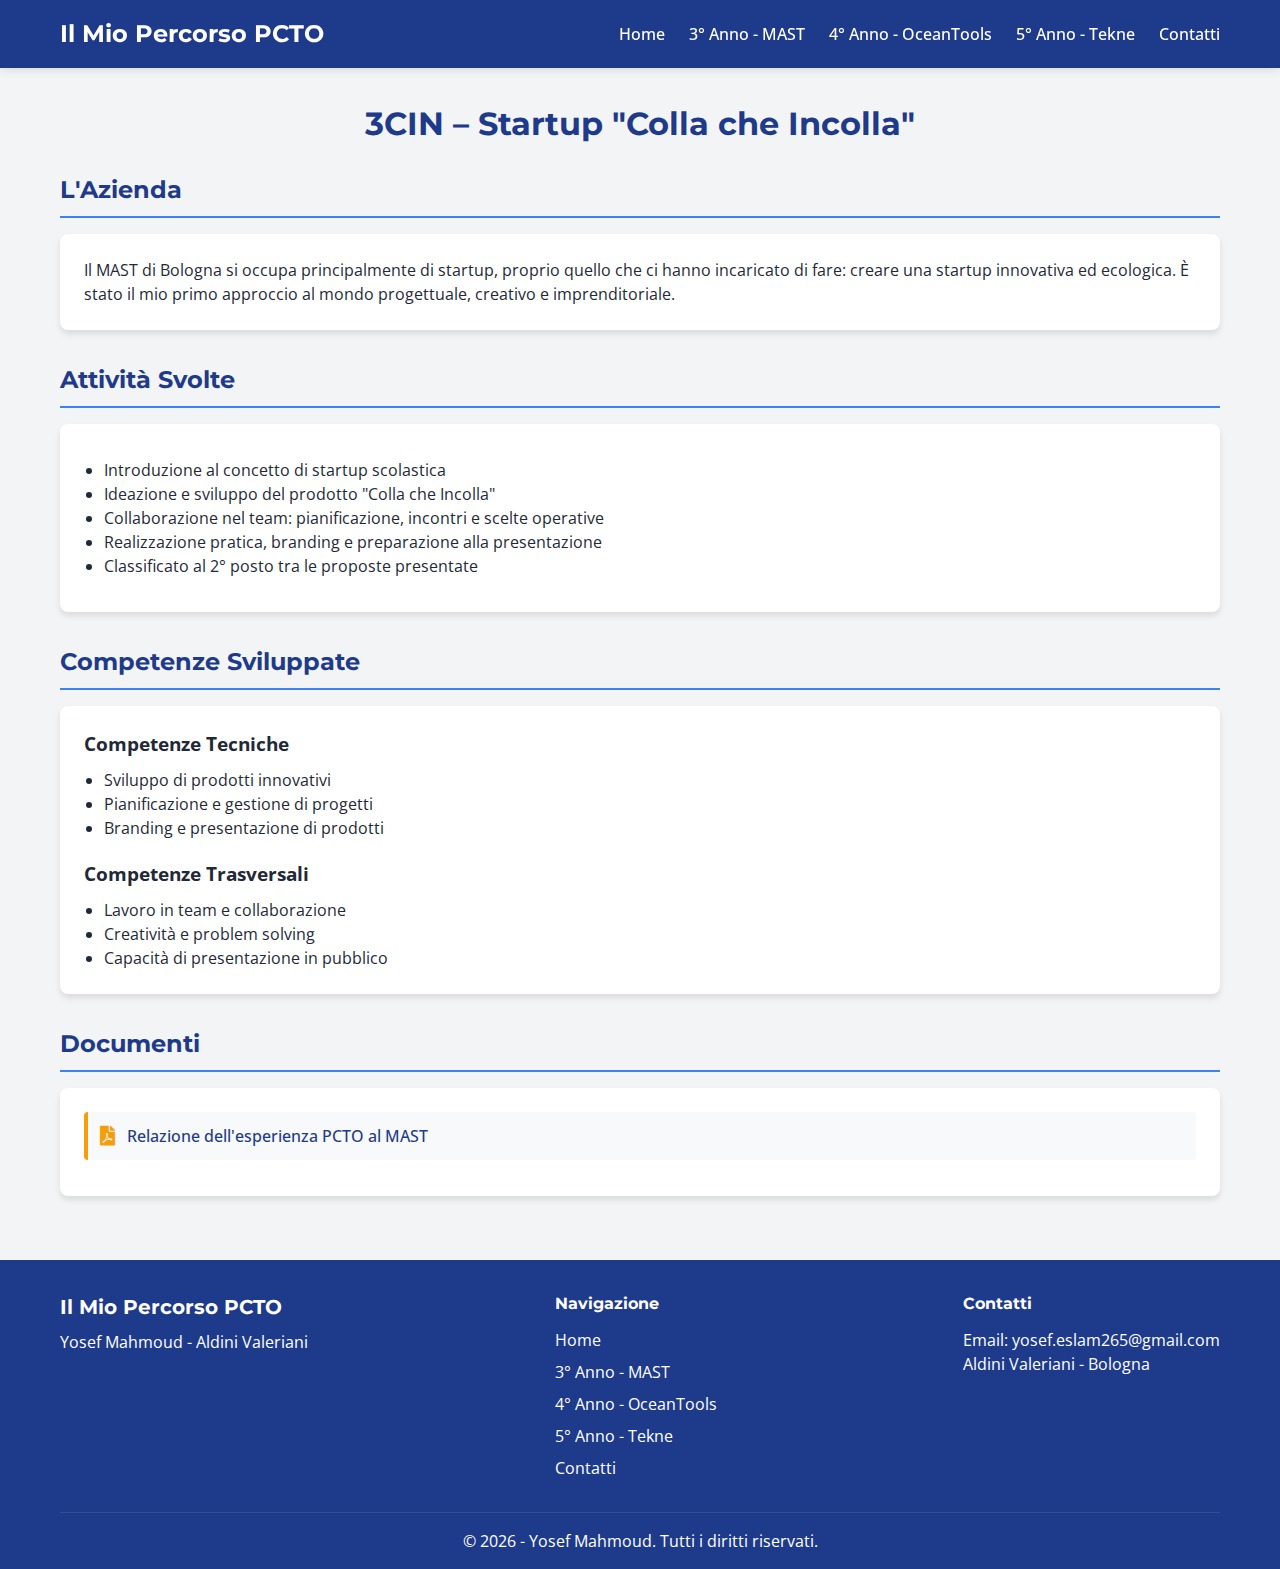
<file: terzo-anno.html>
<!DOCTYPE html>
<html lang="it">
<head>
    <meta charset="UTF-8">
    <meta name="viewport" content="width=device-width, initial-scale=1.0">
    <title>PCTO del Terzo Anno: MAST Bologna</title>
    <link rel="stylesheet" href="css/styles.css">
    <link href="https://fonts.googleapis.com/css2?family=Montserrat:wght@400;500;700&family=Open+Sans:wght@400;600&display=swap" rel="stylesheet">
    <link rel="stylesheet" href="https://cdnjs.cloudflare.com/ajax/libs/font-awesome/5.15.4/css/all.min.css">
</head>
<body>
    <a href="#main-content" class="skip-link">Salta al contenuto principale</a>
    
    <header class="header">
        <div class="container">
            <div class="logo">
                <a href="index.html">Il Mio Percorso PCTO</a>
            </div>
            <nav class="main-nav">
                <ul>
                    <li><a href="index.html">Home</a></li>
                    <li><a href="terzo-anno.html">3° Anno - MAST</a></li>
                    <li><a href="quarto-anno.html">4° Anno - OceanTools</a></li>
                    <li><a href="quinto-anno.html">5° Anno - Tekne</a></li>
                    <li><a href="contatti.html">Contatti</a></li>
                </ul>
            </nav>
            <div class="mobile-menu-btn">
                <span></span>
                <span></span>
                <span></span>
            </div>
        </div>
    </header>
    
    <div class="mobile-nav">
        <ul>
            <li><a href="index.html">Home</a></li>
            <li><a href="terzo-anno.html">3° Anno - MAST</a></li>
            <li><a href="quarto-anno.html">4° Anno - OceanTools</a></li>
            <li><a href="quinto-anno.html">5° Anno - Tekne</a></li>
            <li><a href="contatti.html">Contatti</a></li>
        </ul>
    </div>
    
    <main id="main-content">
        <div class="container fade-in">
            <h1 class="page-title">3CIN – Startup "Colla che Incolla"</h1>
            
            <section class="section">
                <h2 class="section-title">L'Azienda</h2>
                <div class="card">
                    <p>Il MAST di Bologna si occupa principalmente di startup, proprio quello che ci hanno incaricato di fare: creare una startup innovativa ed ecologica. È stato il mio primo approccio al mondo progettuale, creativo e imprenditoriale.</p>
                </div>
            </section>
            
            <section class="section">
                <h2 class="section-title">Attività Svolte</h2>
                <div class="card">
                    <ul style="margin-left: 20px; margin-top: 10px; margin-bottom: 10px;">
                        <li>Introduzione al concetto di startup scolastica</li>
                        <li>Ideazione e sviluppo del prodotto "Colla che Incolla"</li>
                        <li>Collaborazione nel team: pianificazione, incontri e scelte operative</li>
                        <li>Realizzazione pratica, branding e preparazione alla presentazione</li>
                        <li>Classificato al 2° posto tra le proposte presentate</li>
                    </ul>
                </div>
            </section>
            
            <section class="section">
                <h2 class="section-title">Competenze Sviluppate</h2>
                <div class="card">
                    <h3>Competenze Tecniche</h3>
                    <ul style="margin-left: 20px; margin-top: 10px; margin-bottom: 20px;">
                        <li>Sviluppo di prodotti innovativi</li>
                        <li>Pianificazione e gestione di progetti</li>
                        <li>Branding e presentazione di prodotti</li>
                    </ul>
                    
                    <h3>Competenze Trasversali</h3>
                    <ul style="margin-left: 20px; margin-top: 10px;">
                        <li>Lavoro in team e collaborazione</li>
                        <li>Creatività e problem solving</li>
                        <li>Capacità di presentazione in pubblico</li>
                    </ul>
                </div>
            </section>
            
            <section class="section">
                <h2 class="section-title">Documenti</h2>
                <div class="card">
                    <div class="document-link">
                        <i class="fas fa-file-pdf"></i>
                        <a href="documents/Writtentasken.pdf" target="_blank" rel="noopener noreferrer">Relazione dell'esperienza PCTO al MAST</a>
                    </div>
                </div>
            </section>
        </div>
    </main>
    
    <footer class="footer">
        <div class="container">
            <div class="footer-content">
                <div class="footer-logo">
                    <h3>Il Mio Percorso PCTO</h3>
                    <p>Yosef Mahmoud - Aldini Valeriani</p>
                </div>
                <div class="footer-links">
                    <h4>Navigazione</h4>
                    <ul>
                        <li><a href="index.html">Home</a></li>
                        <li><a href="terzo-anno.html">3° Anno - MAST</a></li>
                        <li><a href="quarto-anno.html">4° Anno - OceanTools</a></li>
                        <li><a href="quinto-anno.html">5° Anno - Tekne</a></li>
                        <li><a href="contatti.html">Contatti</a></li>
                    </ul>
                </div>
                <div class="footer-contact">
                    <h4>Contatti</h4>
                    <p>Email: yosef.eslam265@gmail.com</p>
                    <p>Aldini Valeriani - Bologna</p>
                </div>
            </div>
            <div class="footer-bottom">
                <p>&copy; <script>document.write(new Date().getFullYear())</script> - Yosef Mahmoud. Tutti i diritti riservati.</p>
            </div>
        </div>
    </footer>
    
    <script src="js/script.js"></script>
</body>
</html>
</file>
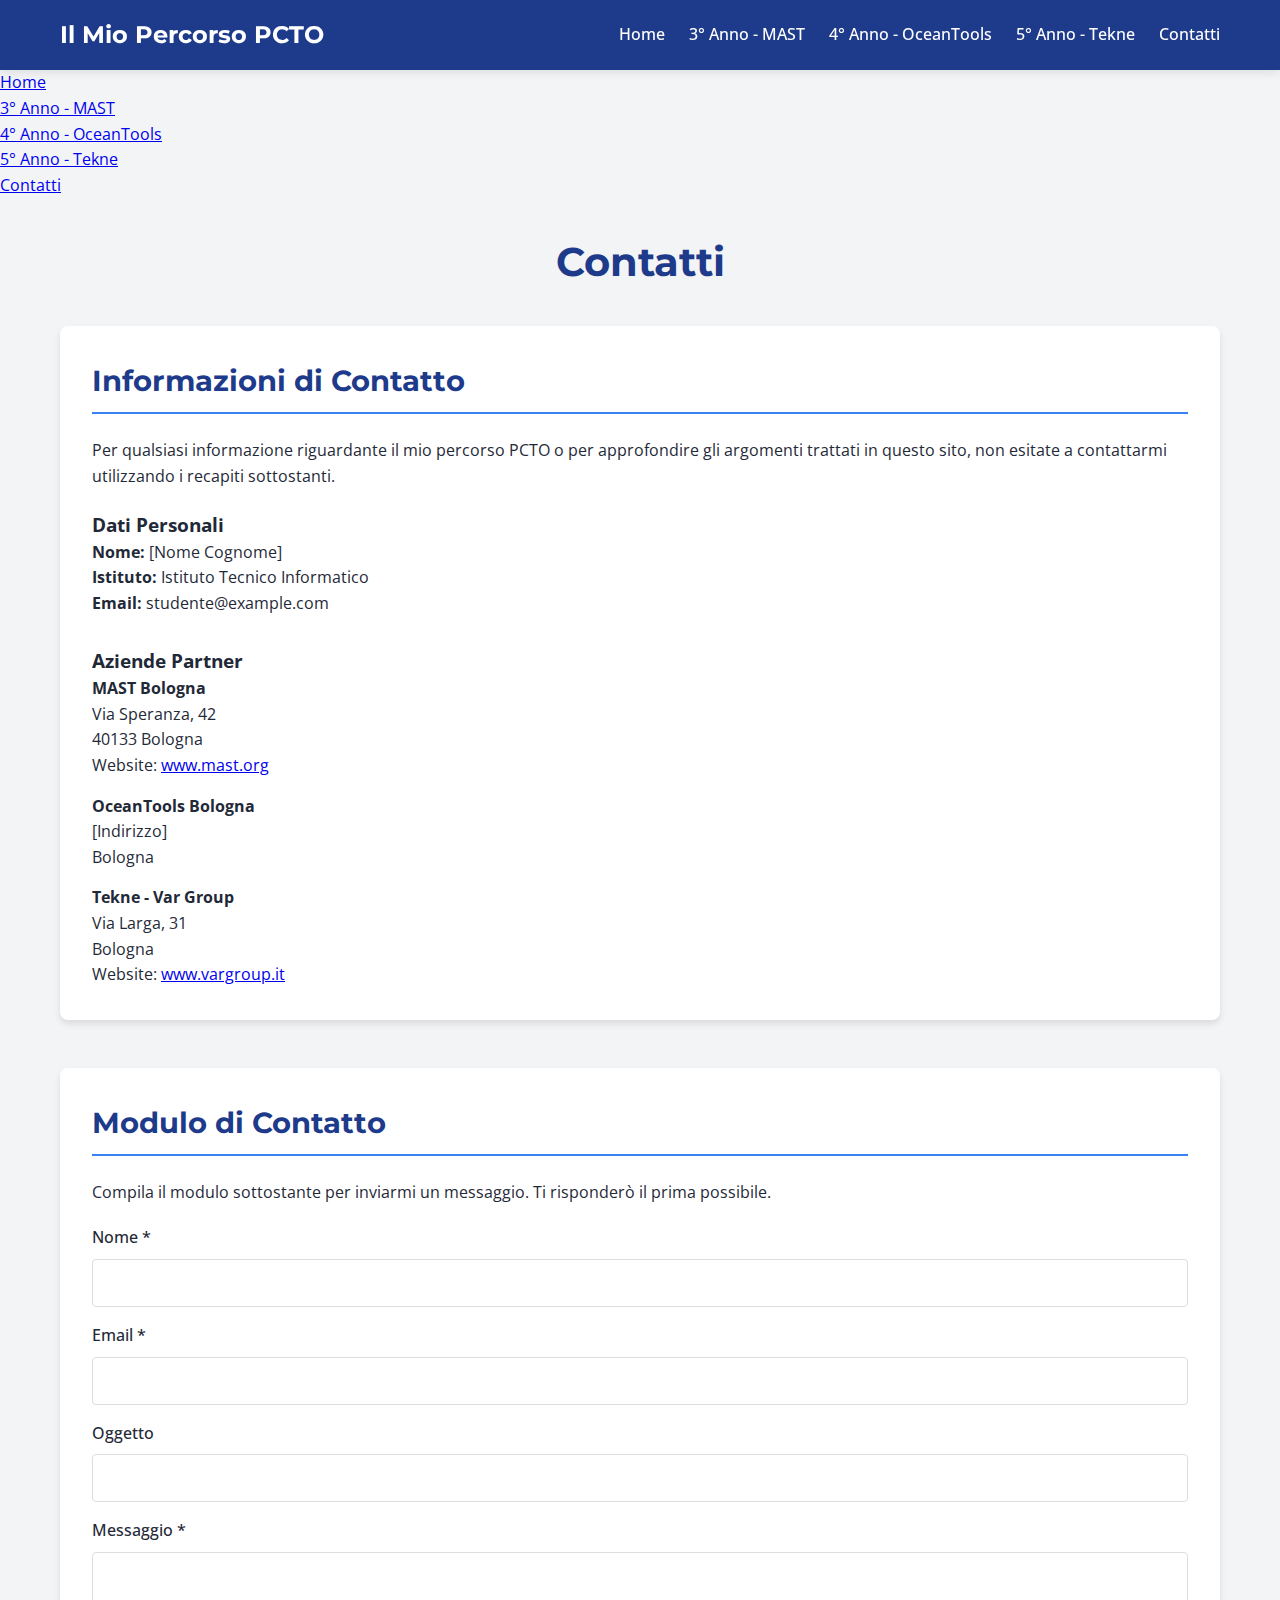
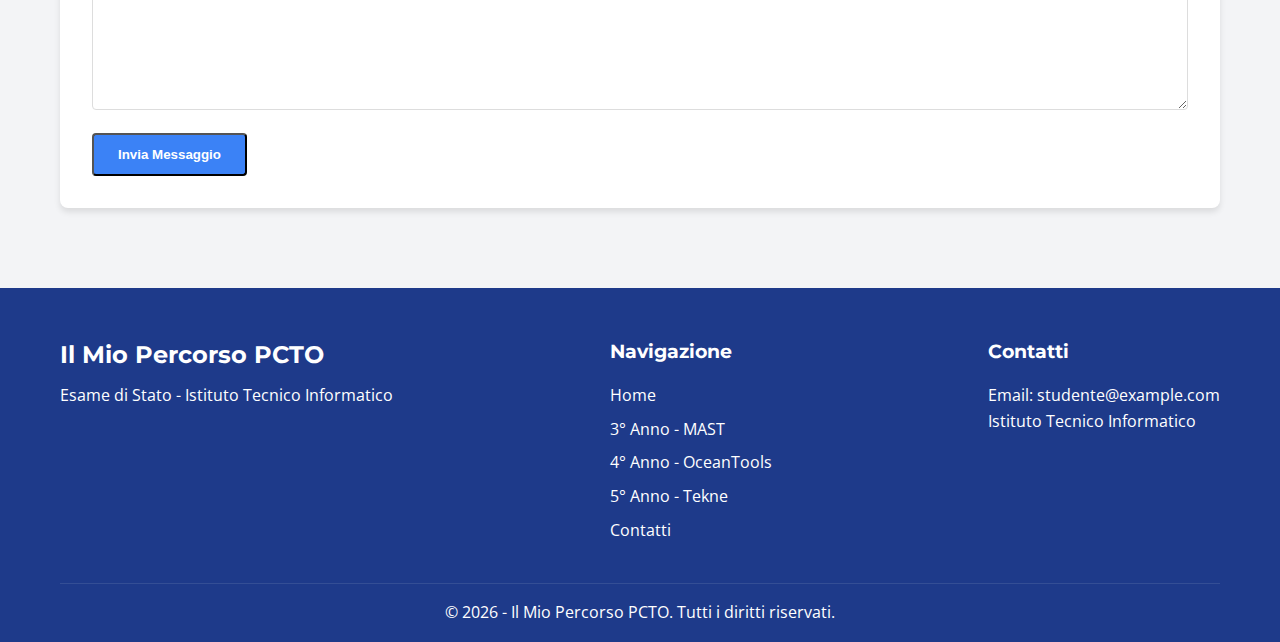
<file: pcto-static-site/contatti.html>
<!DOCTYPE html>
<html lang="it">
<head>
    <meta charset="UTF-8">
    <meta name="viewport" content="width=device-width, initial-scale=1.0">
    <title>Contatti - Il Mio Percorso PCTO</title>
    <link rel="stylesheet" href="css/styles.css">
    <link href="https://fonts.googleapis.com/css2?family=Montserrat:wght@400;500;700&family=Open+Sans:wght@400;600&display=swap" rel="stylesheet">
    <link rel="stylesheet" href="https://cdnjs.cloudflare.com/ajax/libs/font-awesome/5.15.4/css/all.min.css">
</head>
<body>
    <a href="#main-content" class="skip-link">Salta al contenuto principale</a>
    
    <header class="header">
        <div class="container">
            <div class="logo">
                <a href="index.html">Il Mio Percorso PCTO</a>
            </div>
            <nav class="main-nav">
                <ul>
                    <li><a href="index.html">Home</a></li>
                    <li><a href="terzo-anno.html">3° Anno - MAST</a></li>
                    <li><a href="quarto-anno.html">4° Anno - OceanTools</a></li>
                    <li><a href="quinto-anno.html">5° Anno - Tekne</a></li>
                    <li><a href="contatti.html">Contatti</a></li>
                </ul>
            </nav>
            <div class="mobile-menu-btn">
                <span></span>
                <span></span>
                <span></span>
            </div>
        </div>
    </header>
    
    <div class="mobile-nav">
        <ul>
            <li><a href="index.html">Home</a></li>
            <li><a href="terzo-anno.html">3° Anno - MAST</a></li>
            <li><a href="quarto-anno.html">4° Anno - OceanTools</a></li>
            <li><a href="quinto-anno.html">5° Anno - Tekne</a></li>
            <li><a href="contatti.html">Contatti</a></li>
        </ul>
    </div>
    
    <main id="main-content">
        <div class="container fade-in">
            <h1 class="page-title">Contatti</h1>
            
            <section class="section">
                <div class="card">
                    <h2 class="section-title">Informazioni di Contatto</h2>
                    <p>Per qualsiasi informazione riguardante il mio percorso PCTO o per approfondire gli argomenti trattati in questo sito, non esitate a contattarmi utilizzando i recapiti sottostanti.</p>
                    
                    <div style="margin-top: 20px;">
                        <h3>Dati Personali</h3>
                        <p><strong>Nome:</strong> [Nome Cognome]</p>
                        <p><strong>Istituto:</strong> Istituto Tecnico Informatico</p>
                        <p><strong>Email:</strong> studente@example.com</p>
                    </div>
                    
                    <div style="margin-top: 30px;">
                        <h3>Aziende Partner</h3>
                        <p><strong>MAST Bologna</strong><br>
                        Via Speranza, 42<br>
                        40133 Bologna<br>
                        Website: <a href="https://www.mast.org/" target="_blank" rel="noopener noreferrer">www.mast.org</a></p>
                        
                        <p style="margin-top: 15px;"><strong>OceanTools Bologna</strong><br>
                        [Indirizzo]<br>
                        Bologna</p>
                        
                        <p style="margin-top: 15px;"><strong>Tekne - Var Group</strong><br>
                        Via Larga, 31<br>
                        Bologna<br>
                        Website: <a href="https://www.vargroup.it/" target="_blank" rel="noopener noreferrer">www.vargroup.it</a></p>
                    </div>
                </div>
            </section>
            
            <section class="section">
                <div class="card">
                    <h2 class="section-title">Modulo di Contatto</h2>
                    <p>Compila il modulo sottostante per inviarmi un messaggio. Ti risponderò il prima possibile.</p>
                    
                    <form id="contact-form" style="margin-top: 20px;">
                        <div class="form-group">
                            <label for="nome">Nome *</label>
                            <input type="text" id="nome" name="nome" class="form-control" required>
                        </div>
                        
                        <div class="form-group">
                            <label for="email">Email *</label>
                            <input type="email" id="email" name="email" class="form-control" required>
                        </div>
                        
                        <div class="form-group">
                            <label for="oggetto">Oggetto</label>
                            <input type="text" id="oggetto" name="oggetto" class="form-control">
                        </div>
                        
                        <div class="form-group">
                            <label for="messaggio">Messaggio *</label>
                            <textarea id="messaggio" name="messaggio" class="form-control" rows="6" required></textarea>
                        </div>
                        
                        <div>
                            <button type="submit" class="btn">Invia Messaggio</button>
                        </div>
                    </form>
                </div>
            </section>
        </div>
    </main>
    
    <footer class="footer">
        <div class="container">
            <div class="footer-content">
                <div class="footer-logo">
                    <h3>Il Mio Percorso PCTO</h3>
                    <p>Esame di Stato - Istituto Tecnico Informatico</p>
                </div>
                <div class="footer-links">
                    <h4>Navigazione</h4>
                    <ul>
                        <li><a href="index.html">Home</a></li>
                        <li><a href="terzo-anno.html">3° Anno - MAST</a></li>
                        <li><a href="quarto-anno.html">4° Anno - OceanTools</a></li>
                        <li><a href="quinto-anno.html">5° Anno - Tekne</a></li>
                        <li><a href="contatti.html">Contatti</a></li>
                    </ul>
                </div>
                <div class="footer-contact">
                    <h4>Contatti</h4>
                    <p>Email: studente@example.com</p>
                    <p>Istituto Tecnico Informatico</p>
                </div>
            </div>
            <div class="footer-bottom">
                <p>&copy; <script>document.write(new Date().getFullYear())</script> - Il Mio Percorso PCTO. Tutti i diritti riservati.</p>
            </div>
        </div>
    </footer>
    
    <script src="js/script.js"></script>
</body>
</html>
</file>
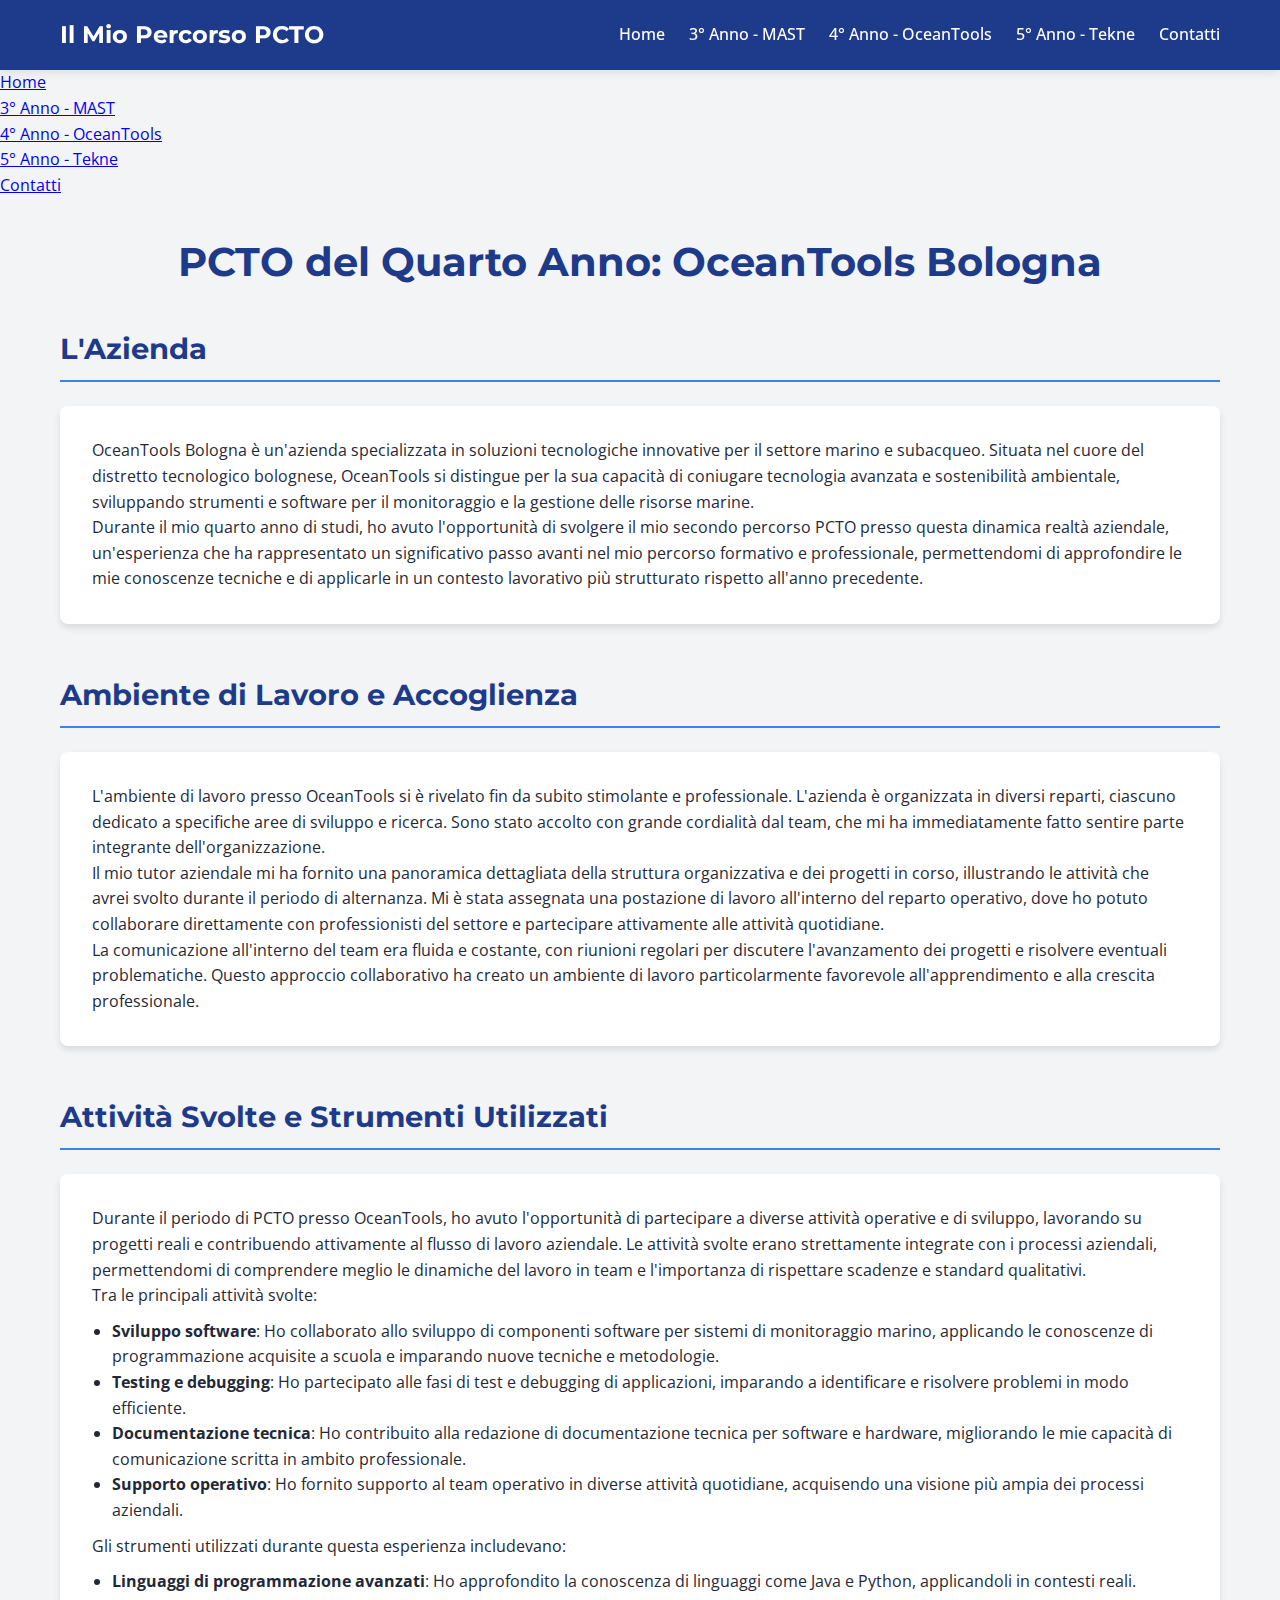
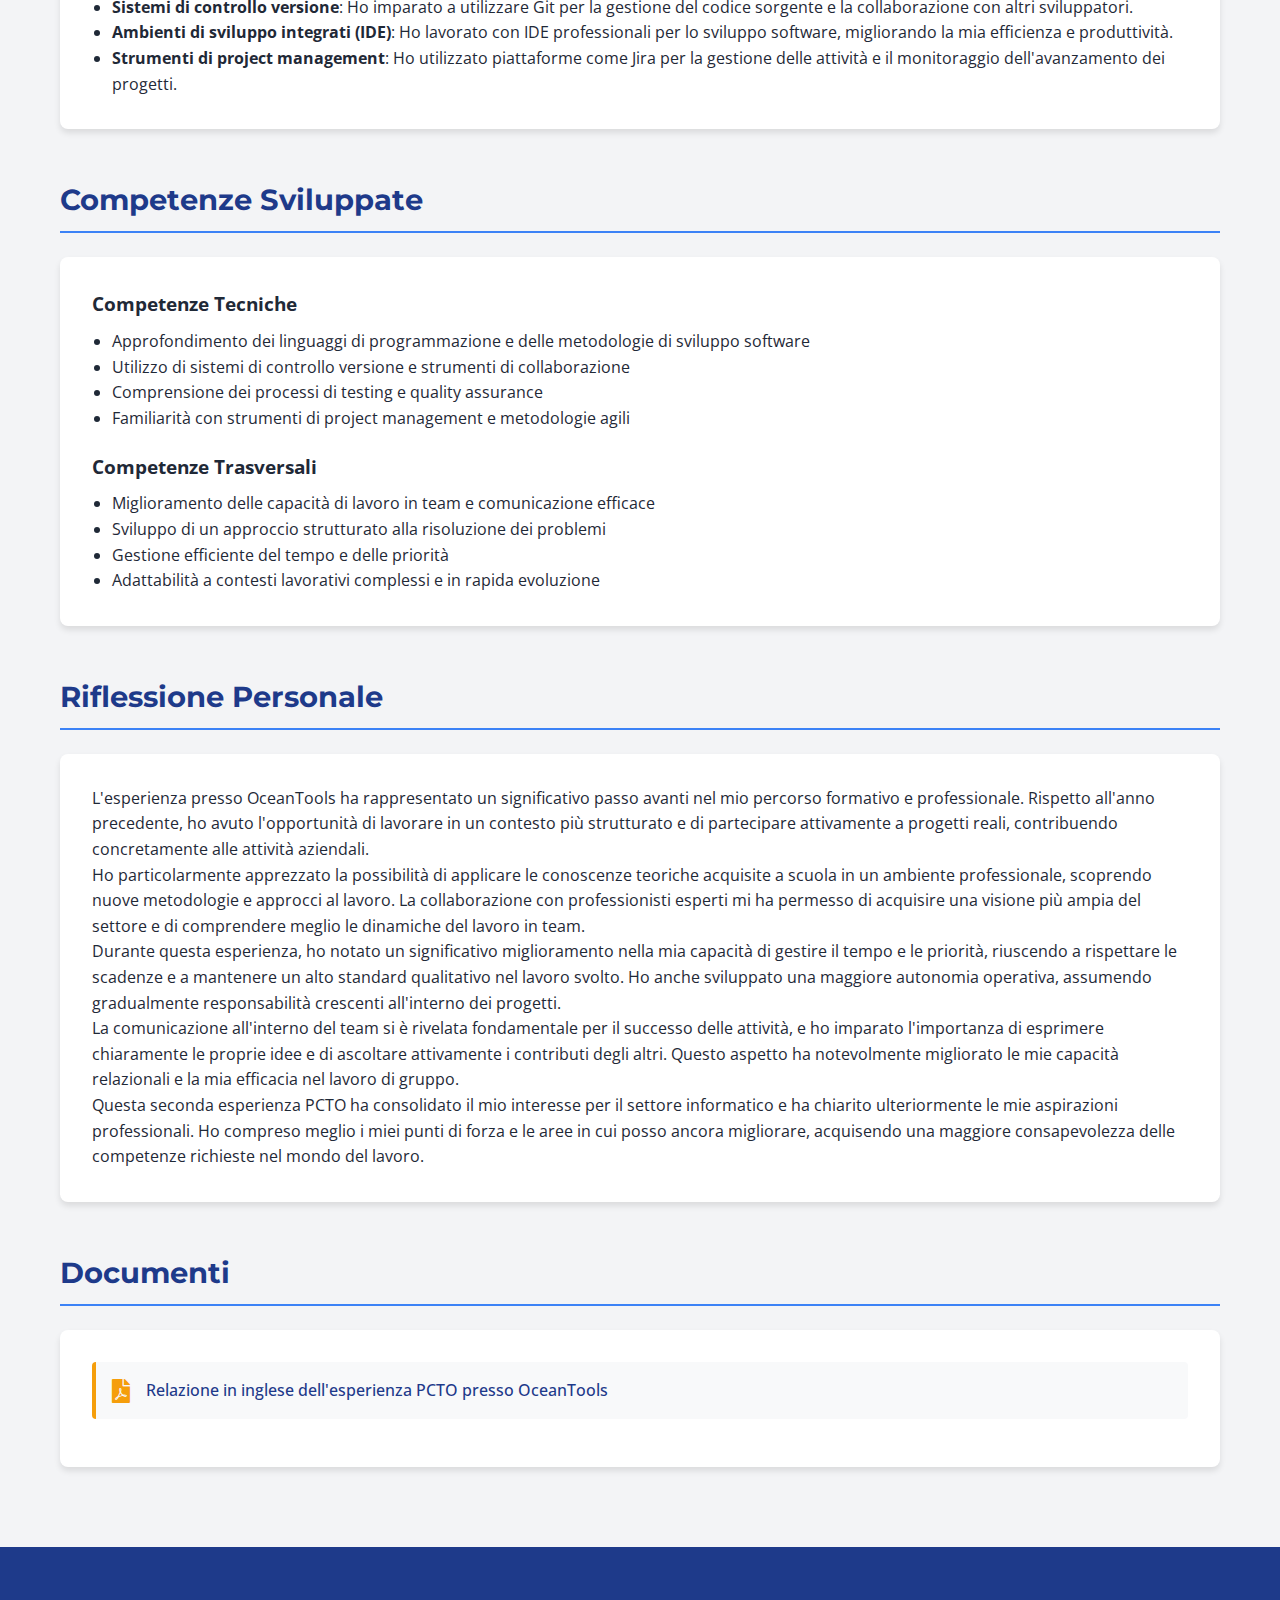
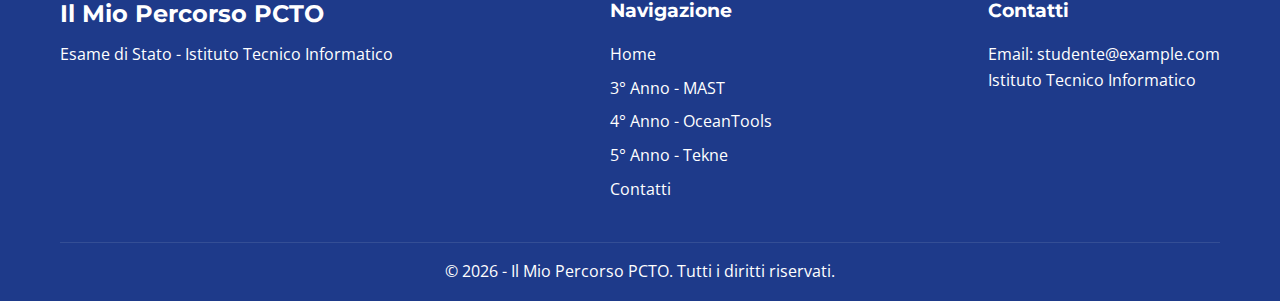
<file: pcto-static-site/quarto-anno.html>
<!DOCTYPE html>
<html lang="it">
<head>
    <meta charset="UTF-8">
    <meta name="viewport" content="width=device-width, initial-scale=1.0">
    <title>PCTO del Quarto Anno: OceanTools Bologna</title>
    <link rel="stylesheet" href="css/styles.css">
    <link href="https://fonts.googleapis.com/css2?family=Montserrat:wght@400;500;700&family=Open+Sans:wght@400;600&display=swap" rel="stylesheet">
    <link rel="stylesheet" href="https://cdnjs.cloudflare.com/ajax/libs/font-awesome/5.15.4/css/all.min.css">
</head>
<body>
    <a href="#main-content" class="skip-link">Salta al contenuto principale</a>
    
    <header class="header">
        <div class="container">
            <div class="logo">
                <a href="index.html">Il Mio Percorso PCTO</a>
            </div>
            <nav class="main-nav">
                <ul>
                    <li><a href="index.html">Home</a></li>
                    <li><a href="terzo-anno.html">3° Anno - MAST</a></li>
                    <li><a href="quarto-anno.html">4° Anno - OceanTools</a></li>
                    <li><a href="quinto-anno.html">5° Anno - Tekne</a></li>
                    <li><a href="contatti.html">Contatti</a></li>
                </ul>
            </nav>
            <div class="mobile-menu-btn">
                <span></span>
                <span></span>
                <span></span>
            </div>
        </div>
    </header>
    
    <div class="mobile-nav">
        <ul>
            <li><a href="index.html">Home</a></li>
            <li><a href="terzo-anno.html">3° Anno - MAST</a></li>
            <li><a href="quarto-anno.html">4° Anno - OceanTools</a></li>
            <li><a href="quinto-anno.html">5° Anno - Tekne</a></li>
            <li><a href="contatti.html">Contatti</a></li>
        </ul>
    </div>
    
    <main id="main-content">
        <div class="container fade-in">
            <h1 class="page-title">PCTO del Quarto Anno: OceanTools Bologna</h1>
            
            <section class="section">
                <h2 class="section-title">L'Azienda</h2>
                <div class="card">
                    <p>OceanTools Bologna è un'azienda specializzata in soluzioni tecnologiche innovative per il settore marino e subacqueo. Situata nel cuore del distretto tecnologico bolognese, OceanTools si distingue per la sua capacità di coniugare tecnologia avanzata e sostenibilità ambientale, sviluppando strumenti e software per il monitoraggio e la gestione delle risorse marine.</p>
                    <p>Durante il mio quarto anno di studi, ho avuto l'opportunità di svolgere il mio secondo percorso PCTO presso questa dinamica realtà aziendale, un'esperienza che ha rappresentato un significativo passo avanti nel mio percorso formativo e professionale, permettendomi di approfondire le mie conoscenze tecniche e di applicarle in un contesto lavorativo più strutturato rispetto all'anno precedente.</p>
                </div>
            </section>
            
            <section class="section">
                <h2 class="section-title">Ambiente di Lavoro e Accoglienza</h2>
                <div class="card">
                    <p>L'ambiente di lavoro presso OceanTools si è rivelato fin da subito stimolante e professionale. L'azienda è organizzata in diversi reparti, ciascuno dedicato a specifiche aree di sviluppo e ricerca. Sono stato accolto con grande cordialità dal team, che mi ha immediatamente fatto sentire parte integrante dell'organizzazione.</p>
                    <p>Il mio tutor aziendale mi ha fornito una panoramica dettagliata della struttura organizzativa e dei progetti in corso, illustrando le attività che avrei svolto durante il periodo di alternanza. Mi è stata assegnata una postazione di lavoro all'interno del reparto operativo, dove ho potuto collaborare direttamente con professionisti del settore e partecipare attivamente alle attività quotidiane.</p>
                    <p>La comunicazione all'interno del team era fluida e costante, con riunioni regolari per discutere l'avanzamento dei progetti e risolvere eventuali problematiche. Questo approccio collaborativo ha creato un ambiente di lavoro particolarmente favorevole all'apprendimento e alla crescita professionale.</p>
                </div>
            </section>
            
            <section class="section">
                <h2 class="section-title">Attività Svolte e Strumenti Utilizzati</h2>
                <div class="card">
                    <p>Durante il periodo di PCTO presso OceanTools, ho avuto l'opportunità di partecipare a diverse attività operative e di sviluppo, lavorando su progetti reali e contribuendo attivamente al flusso di lavoro aziendale. Le attività svolte erano strettamente integrate con i processi aziendali, permettendomi di comprendere meglio le dinamiche del lavoro in team e l'importanza di rispettare scadenze e standard qualitativi.</p>
                    <p>Tra le principali attività svolte:</p>
                    <ul style="margin-left: 20px; margin-top: 10px; margin-bottom: 10px;">
                        <li><strong>Sviluppo software</strong>: Ho collaborato allo sviluppo di componenti software per sistemi di monitoraggio marino, applicando le conoscenze di programmazione acquisite a scuola e imparando nuove tecniche e metodologie.</li>
                        <li><strong>Testing e debugging</strong>: Ho partecipato alle fasi di test e debugging di applicazioni, imparando a identificare e risolvere problemi in modo efficiente.</li>
                        <li><strong>Documentazione tecnica</strong>: Ho contribuito alla redazione di documentazione tecnica per software e hardware, migliorando le mie capacità di comunicazione scritta in ambito professionale.</li>
                        <li><strong>Supporto operativo</strong>: Ho fornito supporto al team operativo in diverse attività quotidiane, acquisendo una visione più ampia dei processi aziendali.</li>
                    </ul>
                    <p>Gli strumenti utilizzati durante questa esperienza includevano:</p>
                    <ul style="margin-left: 20px; margin-top: 10px;">
                        <li><strong>Linguaggi di programmazione avanzati</strong>: Ho approfondito la conoscenza di linguaggi come Java e Python, applicandoli in contesti reali.</li>
                        <li><strong>Sistemi di controllo versione</strong>: Ho imparato a utilizzare Git per la gestione del codice sorgente e la collaborazione con altri sviluppatori.</li>
                        <li><strong>Ambienti di sviluppo integrati (IDE)</strong>: Ho lavorato con IDE professionali per lo sviluppo software, migliorando la mia efficienza e produttività.</li>
                        <li><strong>Strumenti di project management</strong>: Ho utilizzato piattaforme come Jira per la gestione delle attività e il monitoraggio dell'avanzamento dei progetti.</li>
                    </ul>
                </div>
            </section>
            
            <section class="section">
                <h2 class="section-title">Competenze Sviluppate</h2>
                <div class="card">
                    <h3>Competenze Tecniche</h3>
                    <ul style="margin-left: 20px; margin-top: 10px; margin-bottom: 20px;">
                        <li>Approfondimento dei linguaggi di programmazione e delle metodologie di sviluppo software</li>
                        <li>Utilizzo di sistemi di controllo versione e strumenti di collaborazione</li>
                        <li>Comprensione dei processi di testing e quality assurance</li>
                        <li>Familiarità con strumenti di project management e metodologie agili</li>
                    </ul>
                    
                    <h3>Competenze Trasversali</h3>
                    <ul style="margin-left: 20px; margin-top: 10px;">
                        <li>Miglioramento delle capacità di lavoro in team e comunicazione efficace</li>
                        <li>Sviluppo di un approccio strutturato alla risoluzione dei problemi</li>
                        <li>Gestione efficiente del tempo e delle priorità</li>
                        <li>Adattabilità a contesti lavorativi complessi e in rapida evoluzione</li>
                    </ul>
                </div>
            </section>
            
            <section class="section">
                <h2 class="section-title">Riflessione Personale</h2>
                <div class="card">
                    <p>L'esperienza presso OceanTools ha rappresentato un significativo passo avanti nel mio percorso formativo e professionale. Rispetto all'anno precedente, ho avuto l'opportunità di lavorare in un contesto più strutturato e di partecipare attivamente a progetti reali, contribuendo concretamente alle attività aziendali.</p>
                    <p>Ho particolarmente apprezzato la possibilità di applicare le conoscenze teoriche acquisite a scuola in un ambiente professionale, scoprendo nuove metodologie e approcci al lavoro. La collaborazione con professionisti esperti mi ha permesso di acquisire una visione più ampia del settore e di comprendere meglio le dinamiche del lavoro in team.</p>
                    <p>Durante questa esperienza, ho notato un significativo miglioramento nella mia capacità di gestire il tempo e le priorità, riuscendo a rispettare le scadenze e a mantenere un alto standard qualitativo nel lavoro svolto. Ho anche sviluppato una maggiore autonomia operativa, assumendo gradualmente responsabilità crescenti all'interno dei progetti.</p>
                    <p>La comunicazione all'interno del team si è rivelata fondamentale per il successo delle attività, e ho imparato l'importanza di esprimere chiaramente le proprie idee e di ascoltare attivamente i contributi degli altri. Questo aspetto ha notevolmente migliorato le mie capacità relazionali e la mia efficacia nel lavoro di gruppo.</p>
                    <p>Questa seconda esperienza PCTO ha consolidato il mio interesse per il settore informatico e ha chiarito ulteriormente le mie aspirazioni professionali. Ho compreso meglio i miei punti di forza e le aree in cui posso ancora migliorare, acquisendo una maggiore consapevolezza delle competenze richieste nel mondo del lavoro.</p>
                </div>
            </section>
            
            <section class="section">
                <h2 class="section-title">Documenti</h2>
                <div class="card">
                    <div class="document-link">
                        <i class="fas fa-file-pdf"></i>
                        <a href="documents/Writtentasken.pdf" target="_blank" rel="noopener noreferrer">Relazione in inglese dell'esperienza PCTO presso OceanTools</a>
                    </div>
                </div>
            </section>
        </div>
    </main>
    
    <footer class="footer">
        <div class="container">
            <div class="footer-content">
                <div class="footer-logo">
                    <h3>Il Mio Percorso PCTO</h3>
                    <p>Esame di Stato - Istituto Tecnico Informatico</p>
                </div>
                <div class="footer-links">
                    <h4>Navigazione</h4>
                    <ul>
                        <li><a href="index.html">Home</a></li>
                        <li><a href="terzo-anno.html">3° Anno - MAST</a></li>
                        <li><a href="quarto-anno.html">4° Anno - OceanTools</a></li>
                        <li><a href="quinto-anno.html">5° Anno - Tekne</a></li>
                        <li><a href="contatti.html">Contatti</a></li>
                    </ul>
                </div>
                <div class="footer-contact">
                    <h4>Contatti</h4>
                    <p>Email: studente@example.com</p>
                    <p>Istituto Tecnico Informatico</p>
                </div>
            </div>
            <div class="footer-bottom">
                <p>&copy; <script>document.write(new Date().getFullYear())</script> - Il Mio Percorso PCTO. Tutti i diritti riservati.</p>
            </div>
        </div>
    </footer>
    
    <script src="js/script.js"></script>
</body>
</html>
</file>
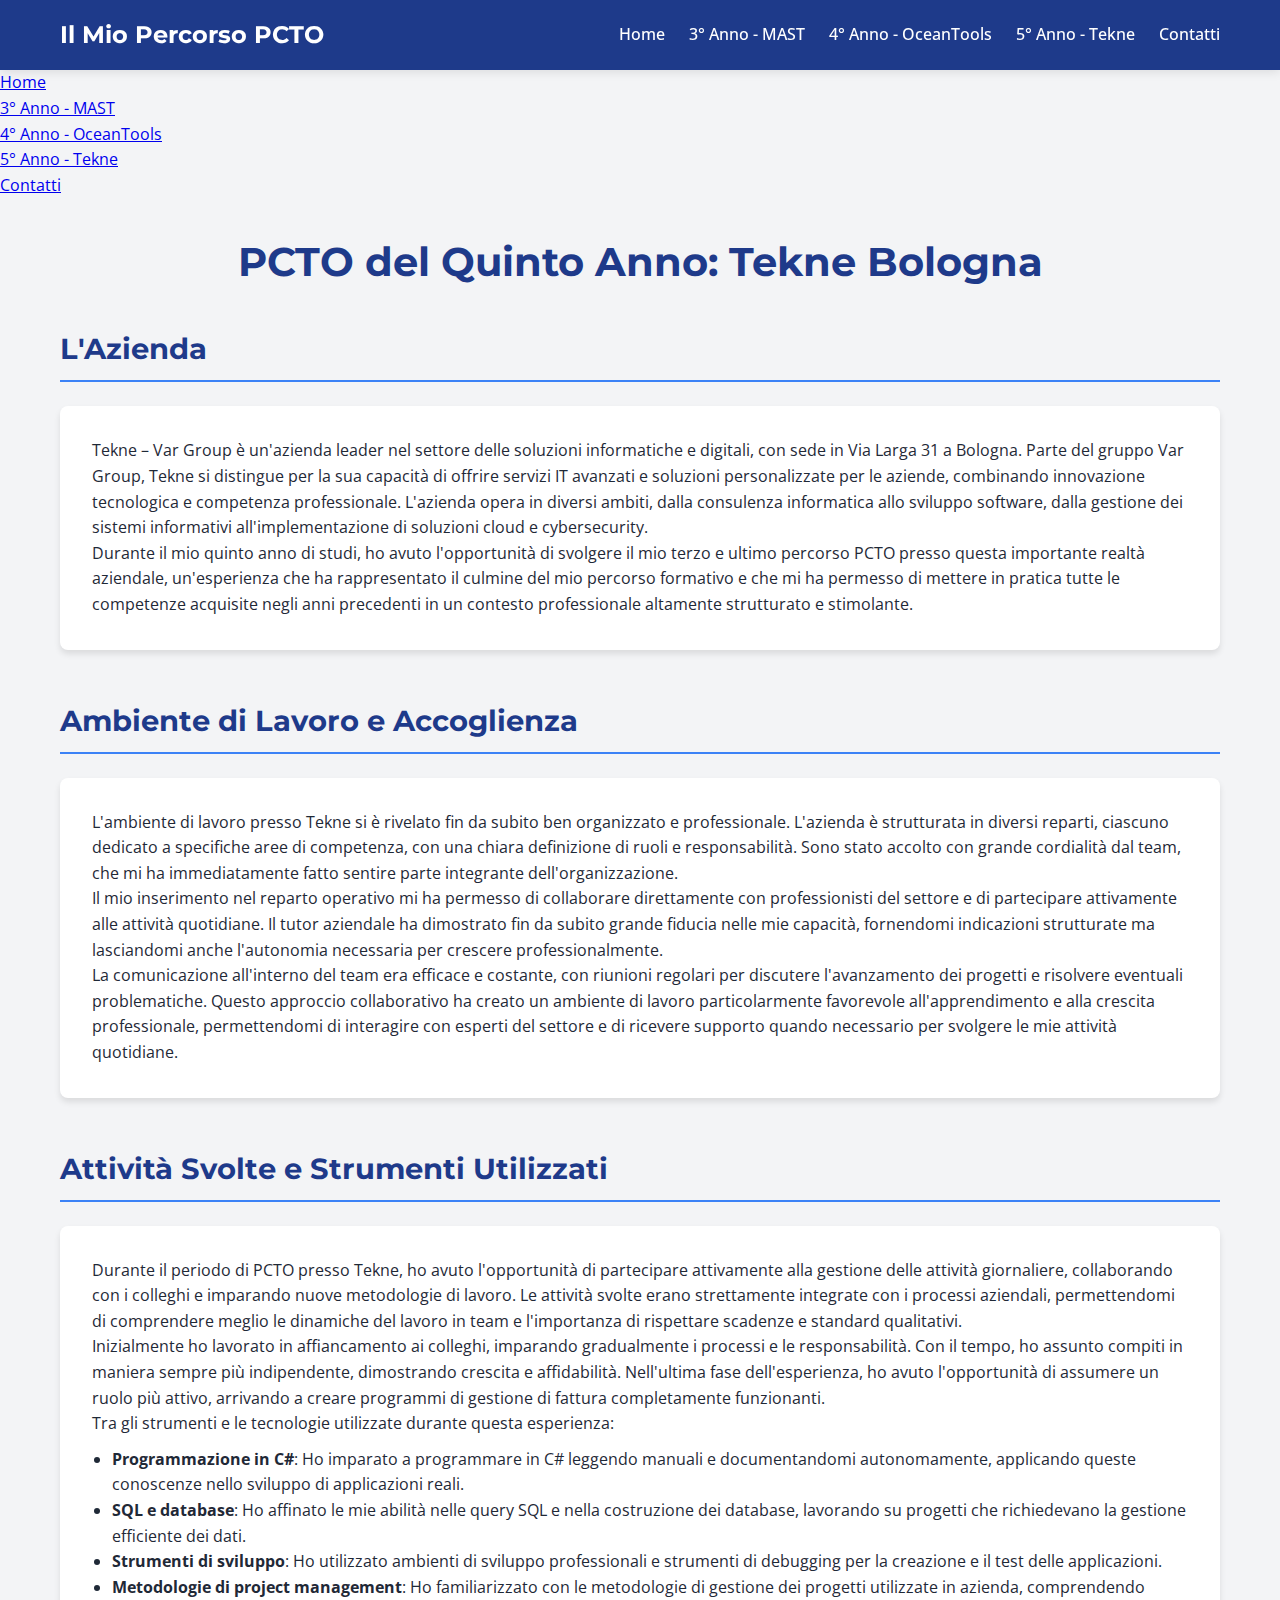
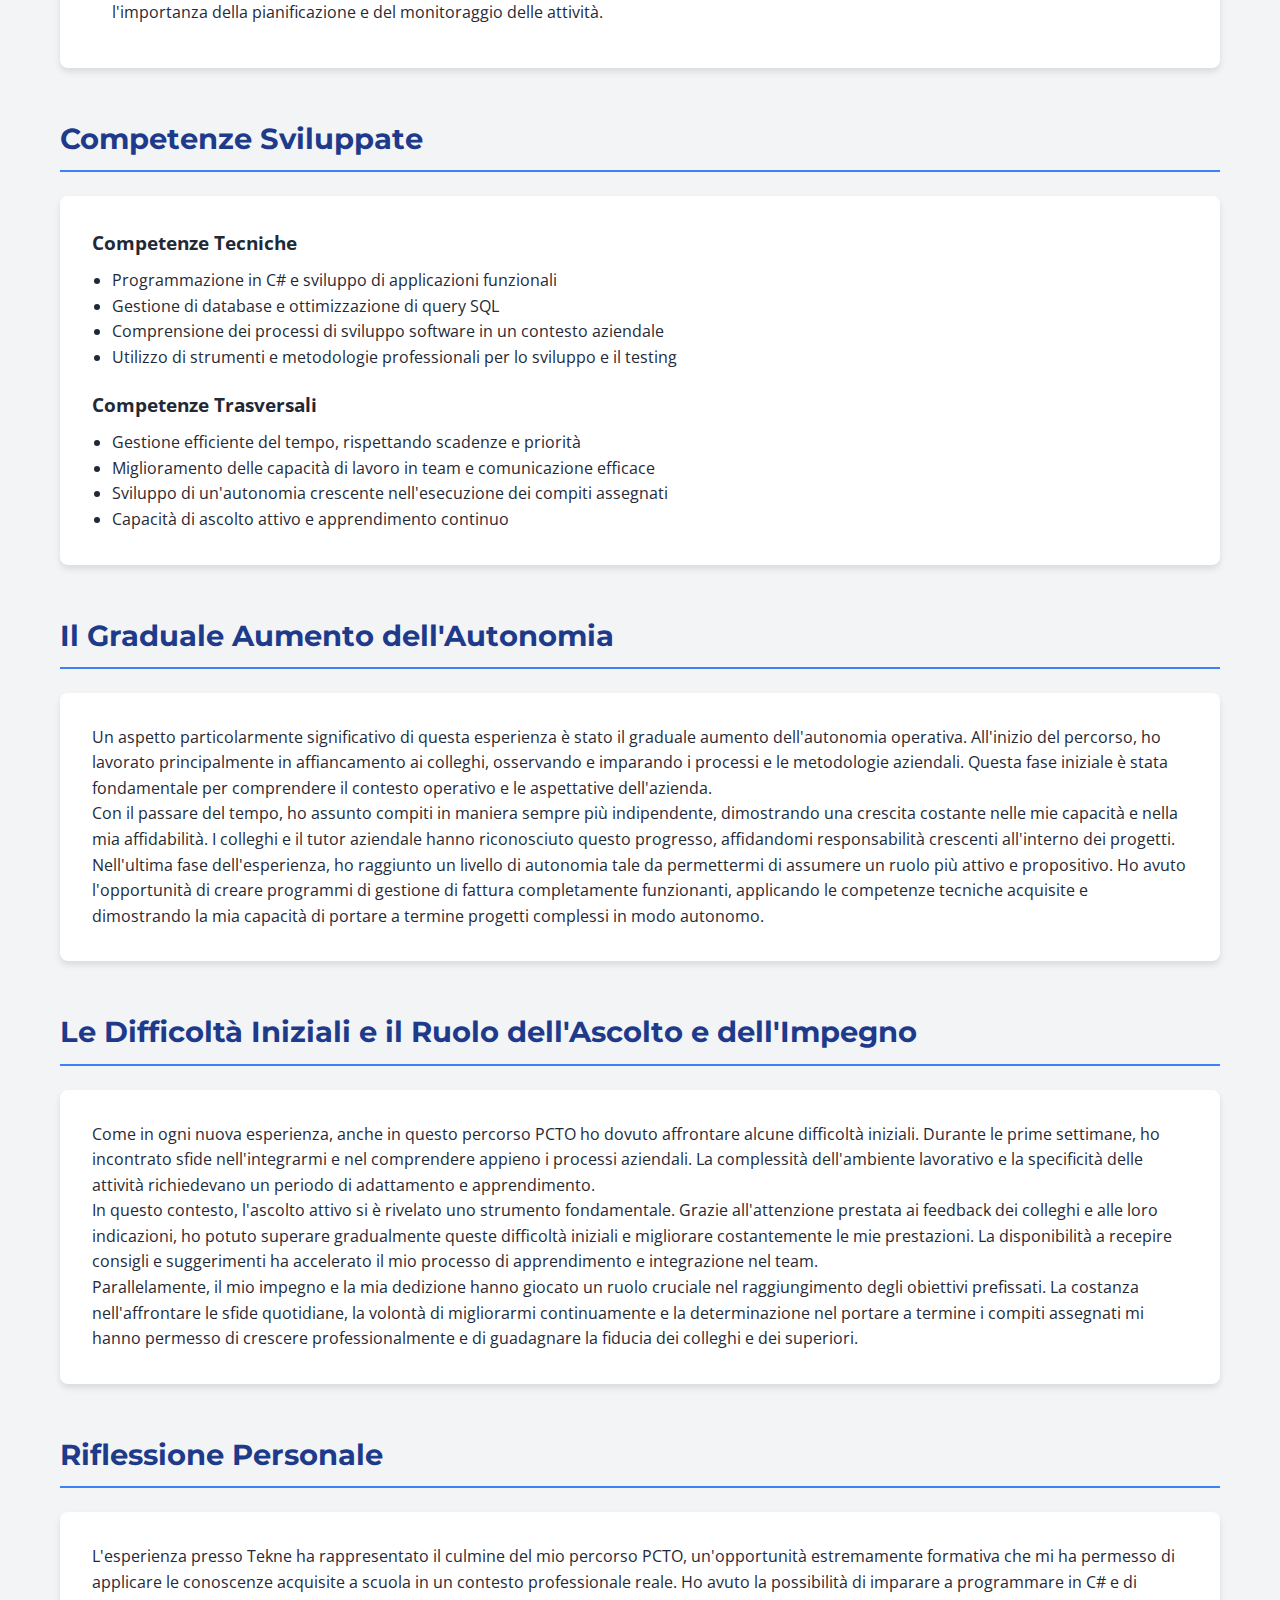
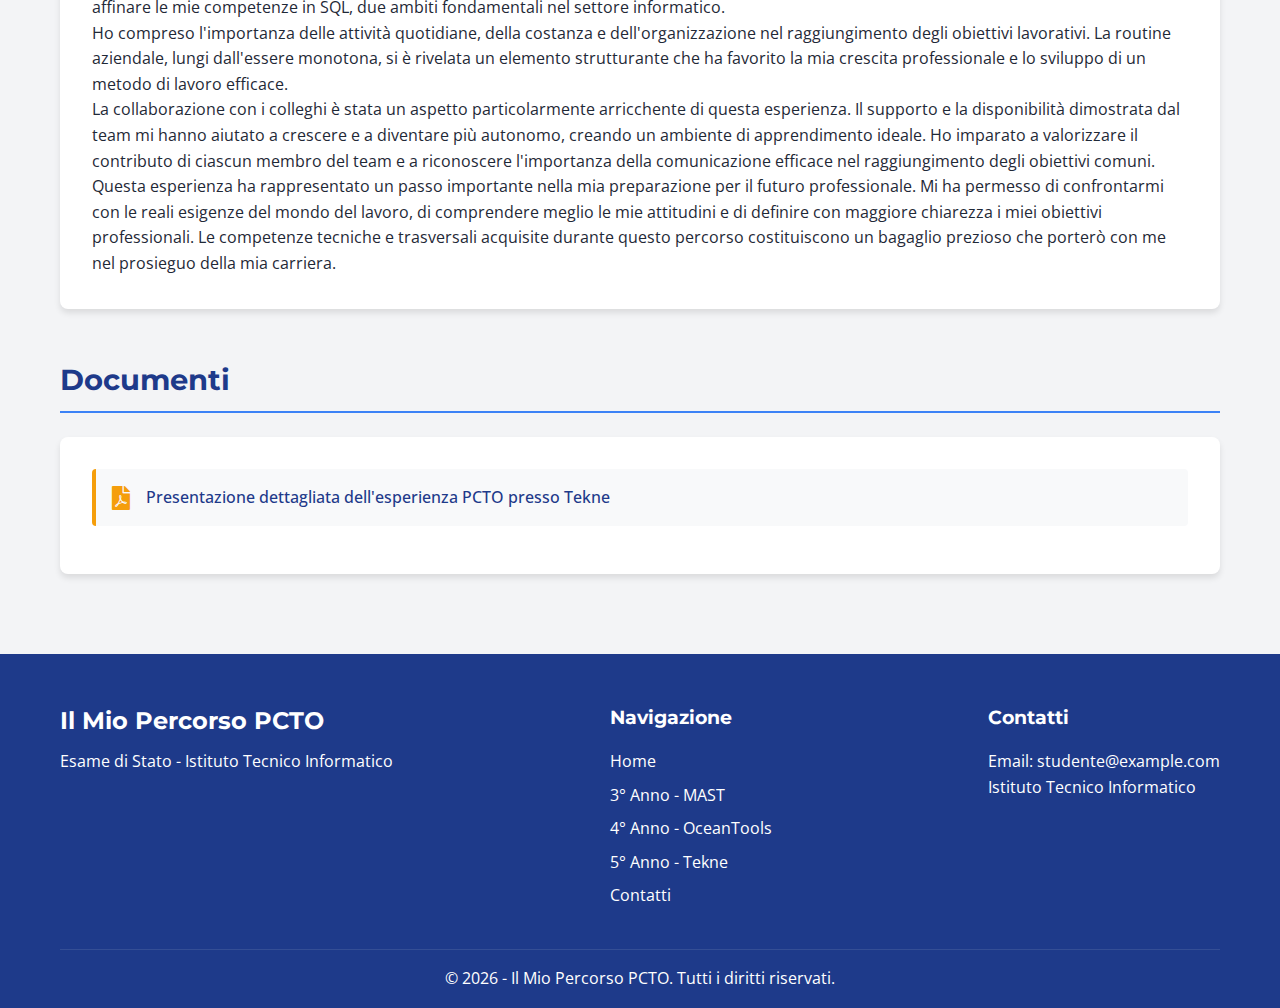
<file: pcto-static-site/quinto-anno.html>
<!DOCTYPE html>
<html lang="it">
<head>
    <meta charset="UTF-8">
    <meta name="viewport" content="width=device-width, initial-scale=1.0">
    <title>PCTO del Quinto Anno: Tekne Bologna</title>
    <link rel="stylesheet" href="css/styles.css">
    <link href="https://fonts.googleapis.com/css2?family=Montserrat:wght@400;500;700&family=Open+Sans:wght@400;600&display=swap" rel="stylesheet">
    <link rel="stylesheet" href="https://cdnjs.cloudflare.com/ajax/libs/font-awesome/5.15.4/css/all.min.css">
</head>
<body>
    <a href="#main-content" class="skip-link">Salta al contenuto principale</a>
    
    <header class="header">
        <div class="container">
            <div class="logo">
                <a href="index.html">Il Mio Percorso PCTO</a>
            </div>
            <nav class="main-nav">
                <ul>
                    <li><a href="index.html">Home</a></li>
                    <li><a href="terzo-anno.html">3° Anno - MAST</a></li>
                    <li><a href="quarto-anno.html">4° Anno - OceanTools</a></li>
                    <li><a href="quinto-anno.html">5° Anno - Tekne</a></li>
                    <li><a href="contatti.html">Contatti</a></li>
                </ul>
            </nav>
            <div class="mobile-menu-btn">
                <span></span>
                <span></span>
                <span></span>
            </div>
        </div>
    </header>
    
    <div class="mobile-nav">
        <ul>
            <li><a href="index.html">Home</a></li>
            <li><a href="terzo-anno.html">3° Anno - MAST</a></li>
            <li><a href="quarto-anno.html">4° Anno - OceanTools</a></li>
            <li><a href="quinto-anno.html">5° Anno - Tekne</a></li>
            <li><a href="contatti.html">Contatti</a></li>
        </ul>
    </div>
    
    <main id="main-content">
        <div class="container fade-in">
            <h1 class="page-title">PCTO del Quinto Anno: Tekne Bologna</h1>
            
            <section class="section">
                <h2 class="section-title">L'Azienda</h2>
                <div class="card">
                    <p>Tekne – Var Group è un'azienda leader nel settore delle soluzioni informatiche e digitali, con sede in Via Larga 31 a Bologna. Parte del gruppo Var Group, Tekne si distingue per la sua capacità di offrire servizi IT avanzati e soluzioni personalizzate per le aziende, combinando innovazione tecnologica e competenza professionale. L'azienda opera in diversi ambiti, dalla consulenza informatica allo sviluppo software, dalla gestione dei sistemi informativi all'implementazione di soluzioni cloud e cybersecurity.</p>
                    <p>Durante il mio quinto anno di studi, ho avuto l'opportunità di svolgere il mio terzo e ultimo percorso PCTO presso questa importante realtà aziendale, un'esperienza che ha rappresentato il culmine del mio percorso formativo e che mi ha permesso di mettere in pratica tutte le competenze acquisite negli anni precedenti in un contesto professionale altamente strutturato e stimolante.</p>
                </div>
            </section>
            
            <section class="section">
                <h2 class="section-title">Ambiente di Lavoro e Accoglienza</h2>
                <div class="card">
                    <p>L'ambiente di lavoro presso Tekne si è rivelato fin da subito ben organizzato e professionale. L'azienda è strutturata in diversi reparti, ciascuno dedicato a specifiche aree di competenza, con una chiara definizione di ruoli e responsabilità. Sono stato accolto con grande cordialità dal team, che mi ha immediatamente fatto sentire parte integrante dell'organizzazione.</p>
                    <p>Il mio inserimento nel reparto operativo mi ha permesso di collaborare direttamente con professionisti del settore e di partecipare attivamente alle attività quotidiane. Il tutor aziendale ha dimostrato fin da subito grande fiducia nelle mie capacità, fornendomi indicazioni strutturate ma lasciandomi anche l'autonomia necessaria per crescere professionalmente.</p>
                    <p>La comunicazione all'interno del team era efficace e costante, con riunioni regolari per discutere l'avanzamento dei progetti e risolvere eventuali problematiche. Questo approccio collaborativo ha creato un ambiente di lavoro particolarmente favorevole all'apprendimento e alla crescita professionale, permettendomi di interagire con esperti del settore e di ricevere supporto quando necessario per svolgere le mie attività quotidiane.</p>
                </div>
            </section>
            
            <section class="section">
                <h2 class="section-title">Attività Svolte e Strumenti Utilizzati</h2>
                <div class="card">
                    <p>Durante il periodo di PCTO presso Tekne, ho avuto l'opportunità di partecipare attivamente alla gestione delle attività giornaliere, collaborando con i colleghi e imparando nuove metodologie di lavoro. Le attività svolte erano strettamente integrate con i processi aziendali, permettendomi di comprendere meglio le dinamiche del lavoro in team e l'importanza di rispettare scadenze e standard qualitativi.</p>
                    <p>Inizialmente ho lavorato in affiancamento ai colleghi, imparando gradualmente i processi e le responsabilità. Con il tempo, ho assunto compiti in maniera sempre più indipendente, dimostrando crescita e affidabilità. Nell'ultima fase dell'esperienza, ho avuto l'opportunità di assumere un ruolo più attivo, arrivando a creare programmi di gestione di fattura completamente funzionanti.</p>
                    <p>Tra gli strumenti e le tecnologie utilizzate durante questa esperienza:</p>
                    <ul style="margin-left: 20px; margin-top: 10px; margin-bottom: 10px;">
                        <li><strong>Programmazione in C#</strong>: Ho imparato a programmare in C# leggendo manuali e documentandomi autonomamente, applicando queste conoscenze nello sviluppo di applicazioni reali.</li>
                        <li><strong>SQL e database</strong>: Ho affinato le mie abilità nelle query SQL e nella costruzione dei database, lavorando su progetti che richiedevano la gestione efficiente dei dati.</li>
                        <li><strong>Strumenti di sviluppo</strong>: Ho utilizzato ambienti di sviluppo professionali e strumenti di debugging per la creazione e il test delle applicazioni.</li>
                        <li><strong>Metodologie di project management</strong>: Ho familiarizzato con le metodologie di gestione dei progetti utilizzate in azienda, comprendendo l'importanza della pianificazione e del monitoraggio delle attività.</li>
                    </ul>
                </div>
            </section>
            
            <section class="section">
                <h2 class="section-title">Competenze Sviluppate</h2>
                <div class="card">
                    <h3>Competenze Tecniche</h3>
                    <ul style="margin-left: 20px; margin-top: 10px; margin-bottom: 20px;">
                        <li>Programmazione in C# e sviluppo di applicazioni funzionali</li>
                        <li>Gestione di database e ottimizzazione di query SQL</li>
                        <li>Comprensione dei processi di sviluppo software in un contesto aziendale</li>
                        <li>Utilizzo di strumenti e metodologie professionali per lo sviluppo e il testing</li>
                    </ul>
                    
                    <h3>Competenze Trasversali</h3>
                    <ul style="margin-left: 20px; margin-top: 10px;">
                        <li>Gestione efficiente del tempo, rispettando scadenze e priorità</li>
                        <li>Miglioramento delle capacità di lavoro in team e comunicazione efficace</li>
                        <li>Sviluppo di un'autonomia crescente nell'esecuzione dei compiti assegnati</li>
                        <li>Capacità di ascolto attivo e apprendimento continuo</li>
                    </ul>
                </div>
            </section>
            
            <section class="section">
                <h2 class="section-title">Il Graduale Aumento dell'Autonomia</h2>
                <div class="card">
                    <p>Un aspetto particolarmente significativo di questa esperienza è stato il graduale aumento dell'autonomia operativa. All'inizio del percorso, ho lavorato principalmente in affiancamento ai colleghi, osservando e imparando i processi e le metodologie aziendali. Questa fase iniziale è stata fondamentale per comprendere il contesto operativo e le aspettative dell'azienda.</p>
                    <p>Con il passare del tempo, ho assunto compiti in maniera sempre più indipendente, dimostrando una crescita costante nelle mie capacità e nella mia affidabilità. I colleghi e il tutor aziendale hanno riconosciuto questo progresso, affidandomi responsabilità crescenti all'interno dei progetti.</p>
                    <p>Nell'ultima fase dell'esperienza, ho raggiunto un livello di autonomia tale da permettermi di assumere un ruolo più attivo e propositivo. Ho avuto l'opportunità di creare programmi di gestione di fattura completamente funzionanti, applicando le competenze tecniche acquisite e dimostrando la mia capacità di portare a termine progetti complessi in modo autonomo.</p>
                </div>
            </section>
            
            <section class="section">
                <h2 class="section-title">Le Difficoltà Iniziali e il Ruolo dell'Ascolto e dell'Impegno</h2>
                <div class="card">
                    <p>Come in ogni nuova esperienza, anche in questo percorso PCTO ho dovuto affrontare alcune difficoltà iniziali. Durante le prime settimane, ho incontrato sfide nell'integrarmi e nel comprendere appieno i processi aziendali. La complessità dell'ambiente lavorativo e la specificità delle attività richiedevano un periodo di adattamento e apprendimento.</p>
                    <p>In questo contesto, l'ascolto attivo si è rivelato uno strumento fondamentale. Grazie all'attenzione prestata ai feedback dei colleghi e alle loro indicazioni, ho potuto superare gradualmente queste difficoltà iniziali e migliorare costantemente le mie prestazioni. La disponibilità a recepire consigli e suggerimenti ha accelerato il mio processo di apprendimento e integrazione nel team.</p>
                    <p>Parallelamente, il mio impegno e la mia dedizione hanno giocato un ruolo cruciale nel raggiungimento degli obiettivi prefissati. La costanza nell'affrontare le sfide quotidiane, la volontà di migliorarmi continuamente e la determinazione nel portare a termine i compiti assegnati mi hanno permesso di crescere professionalmente e di guadagnare la fiducia dei colleghi e dei superiori.</p>
                </div>
            </section>
            
            <section class="section">
                <h2 class="section-title">Riflessione Personale</h2>
                <div class="card">
                    <p>L'esperienza presso Tekne ha rappresentato il culmine del mio percorso PCTO, un'opportunità estremamente formativa che mi ha permesso di applicare le conoscenze acquisite a scuola in un contesto professionale reale. Ho avuto la possibilità di imparare a programmare in C# e di affinare le mie competenze in SQL, due ambiti fondamentali nel settore informatico.</p>
                    <p>Ho compreso l'importanza delle attività quotidiane, della costanza e dell'organizzazione nel raggiungimento degli obiettivi lavorativi. La routine aziendale, lungi dall'essere monotona, si è rivelata un elemento strutturante che ha favorito la mia crescita professionale e lo sviluppo di un metodo di lavoro efficace.</p>
                    <p>La collaborazione con i colleghi è stata un aspetto particolarmente arricchente di questa esperienza. Il supporto e la disponibilità dimostrata dal team mi hanno aiutato a crescere e a diventare più autonomo, creando un ambiente di apprendimento ideale. Ho imparato a valorizzare il contributo di ciascun membro del team e a riconoscere l'importanza della comunicazione efficace nel raggiungimento degli obiettivi comuni.</p>
                    <p>Questa esperienza ha rappresentato un passo importante nella mia preparazione per il futuro professionale. Mi ha permesso di confrontarmi con le reali esigenze del mondo del lavoro, di comprendere meglio le mie attitudini e di definire con maggiore chiarezza i miei obiettivi professionali. Le competenze tecniche e trasversali acquisite durante questo percorso costituiscono un bagaglio prezioso che porterò con me nel prosieguo della mia carriera.</p>
                </div>
            </section>
            
            <section class="section">
                <h2 class="section-title">Documenti</h2>
                <div class="card">
                    <div class="document-link">
                        <i class="fas fa-file-pdf"></i>
                        <a href="documents/Il-mio-percorso-di-PCTO.pdf" target="_blank" rel="noopener noreferrer">Presentazione dettagliata dell'esperienza PCTO presso Tekne</a>
                    </div>
                </div>
            </section>
        </div>
    </main>
    
    <footer class="footer">
        <div class="container">
            <div class="footer-content">
                <div class="footer-logo">
                    <h3>Il Mio Percorso PCTO</h3>
                    <p>Esame di Stato - Istituto Tecnico Informatico</p>
                </div>
                <div class="footer-links">
                    <h4>Navigazione</h4>
                    <ul>
                        <li><a href="index.html">Home</a></li>
                        <li><a href="terzo-anno.html">3° Anno - MAST</a></li>
                        <li><a href="quarto-anno.html">4° Anno - OceanTools</a></li>
                        <li><a href="quinto-anno.html">5° Anno - Tekne</a></li>
                        <li><a href="contatti.html">Contatti</a></li>
                    </ul>
                </div>
                <div class="footer-contact">
                    <h4>Contatti</h4>
                    <p>Email: studente@example.com</p>
                    <p>Istituto Tecnico Informatico</p>
                </div>
            </div>
            <div class="footer-bottom">
                <p>&copy; <script>document.write(new Date().getFullYear())</script> - Il Mio Percorso PCTO. Tutti i diritti riservati.</p>
            </div>
        </div>
    </footer>
    
    <script src="js/script.js"></script>
</body>
</html>
</file>
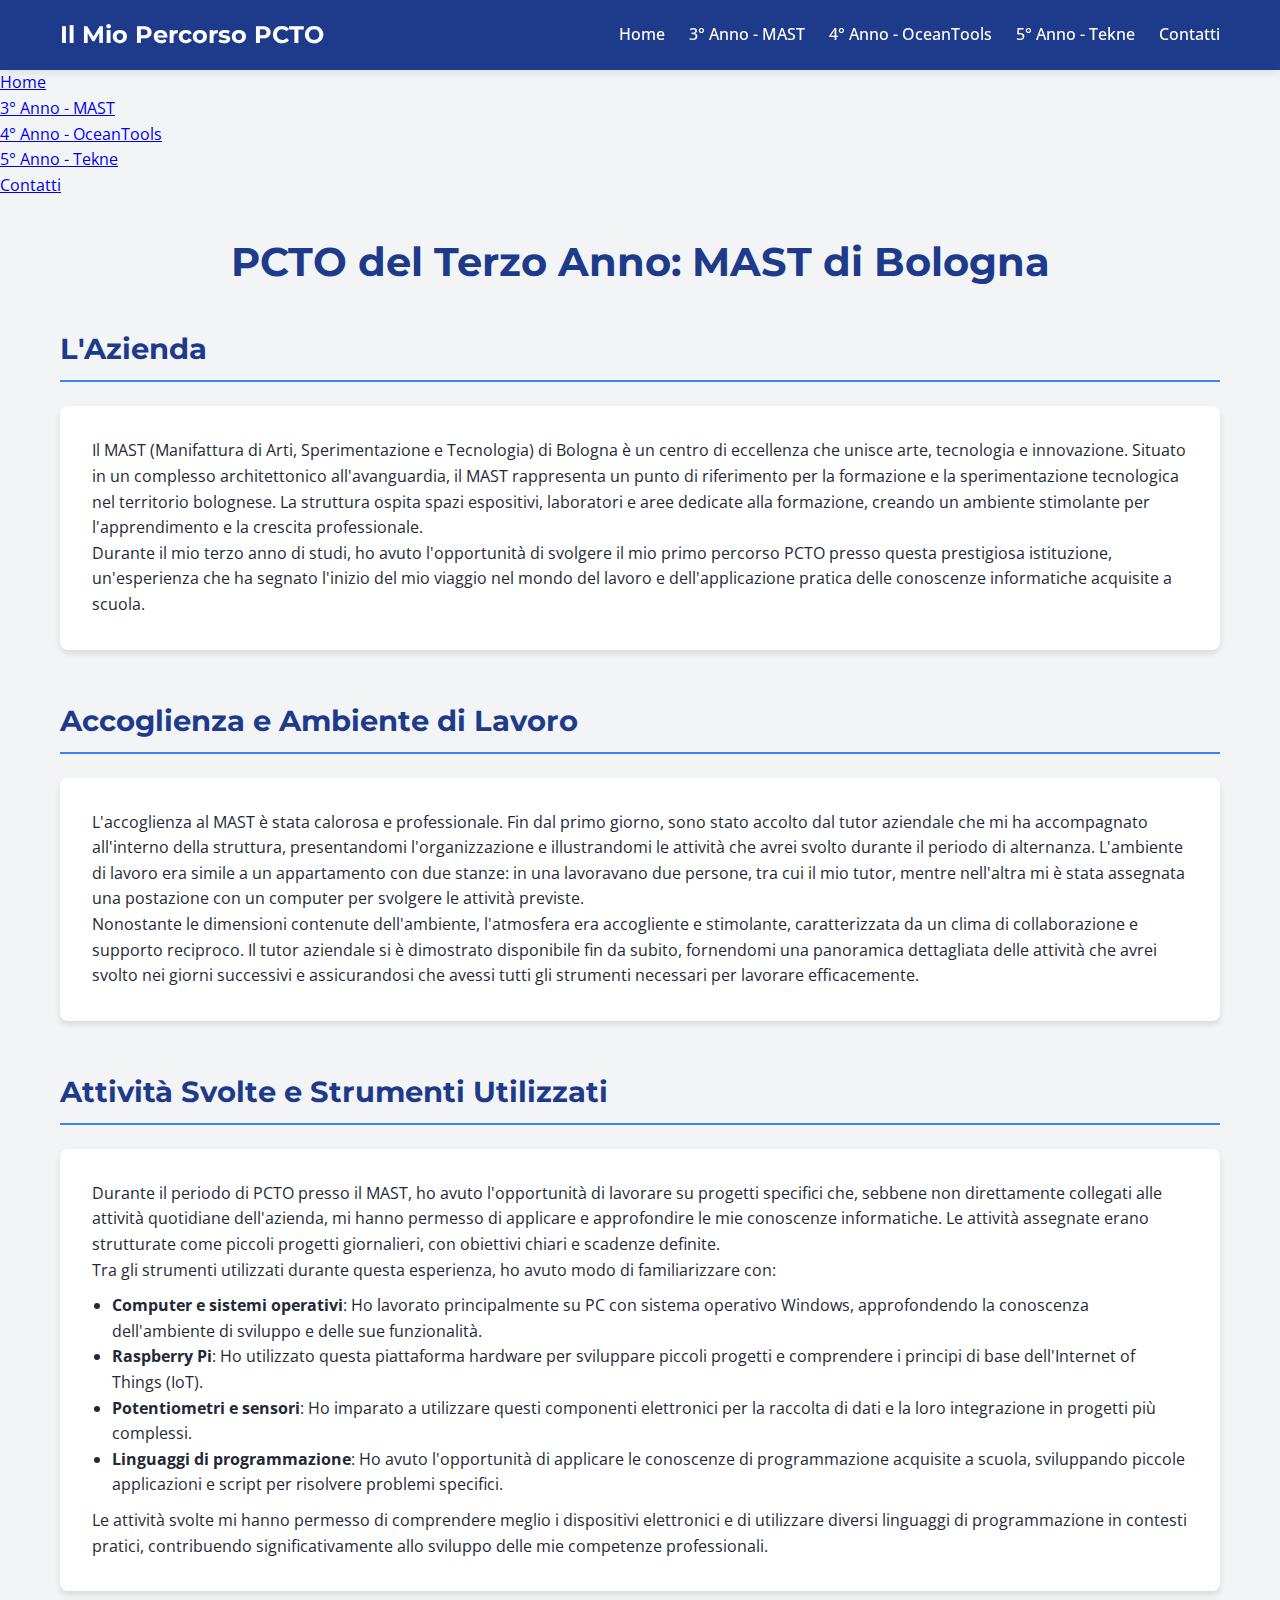
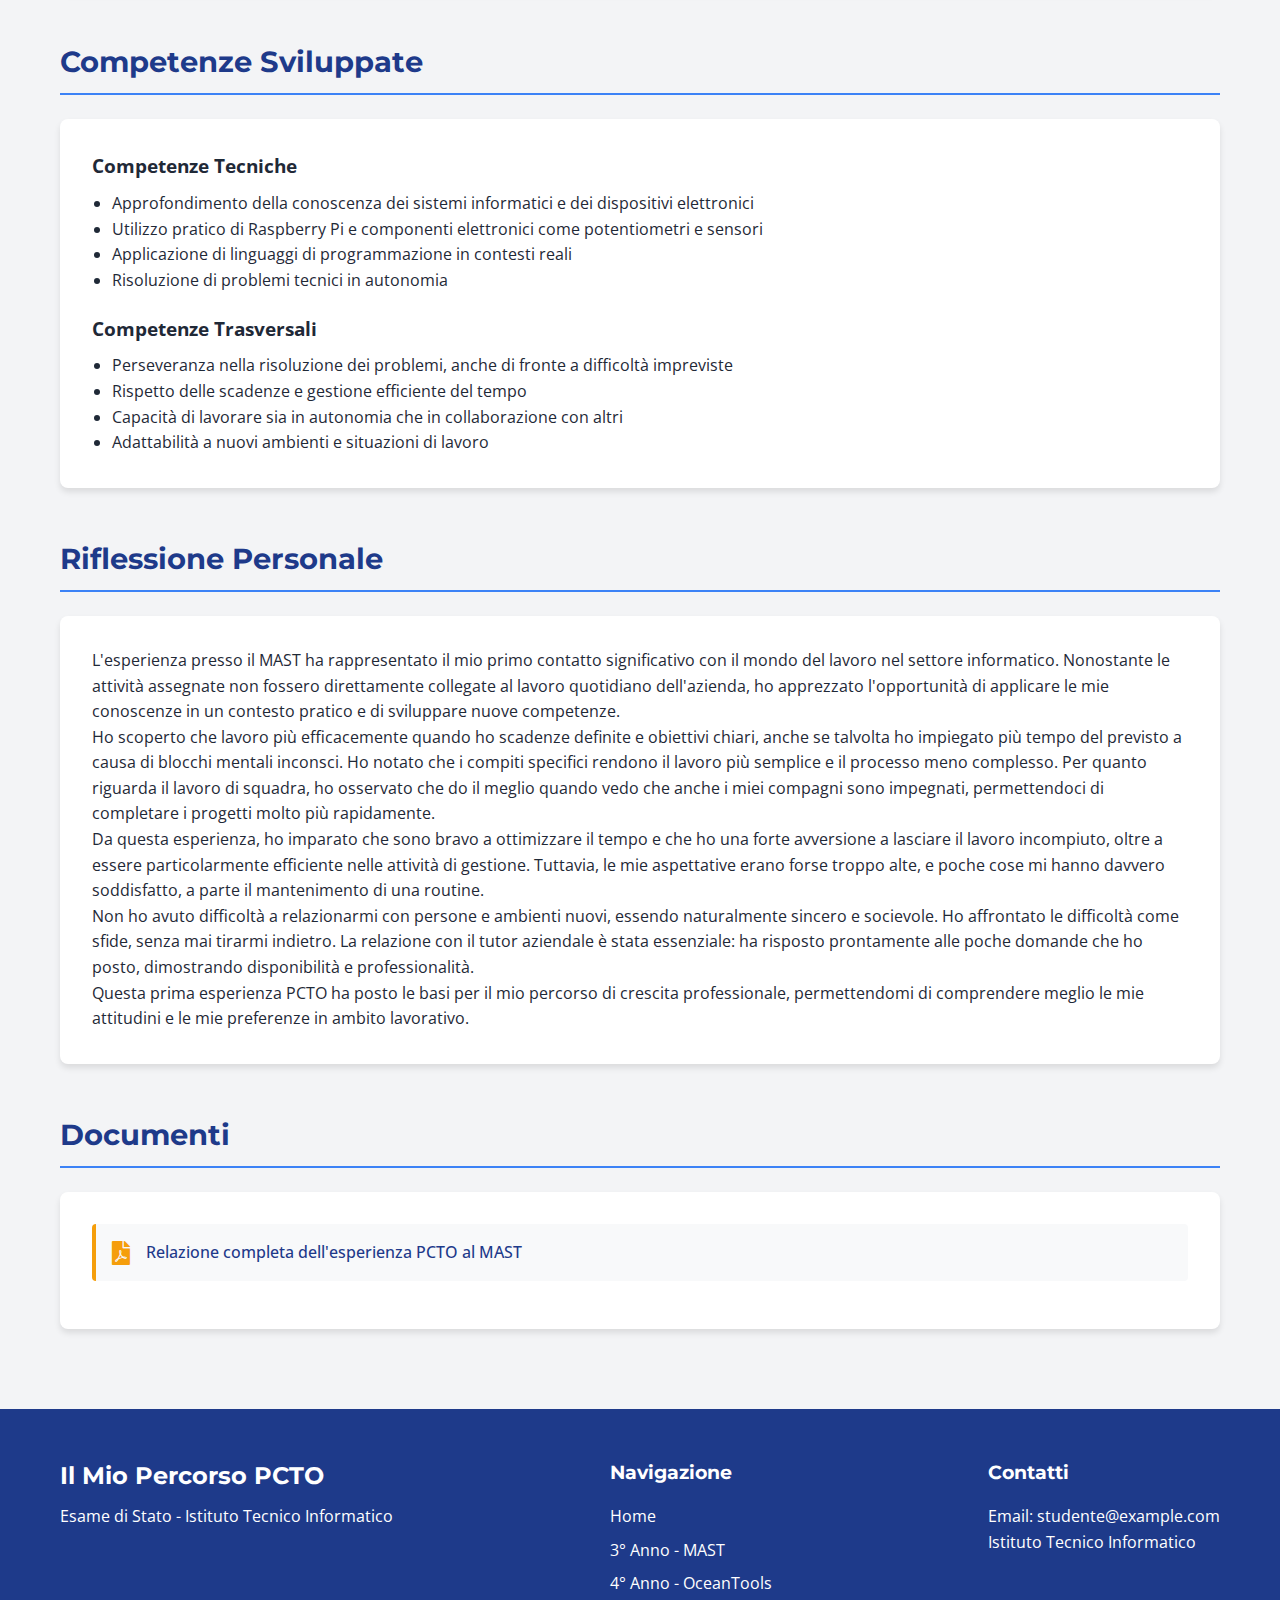
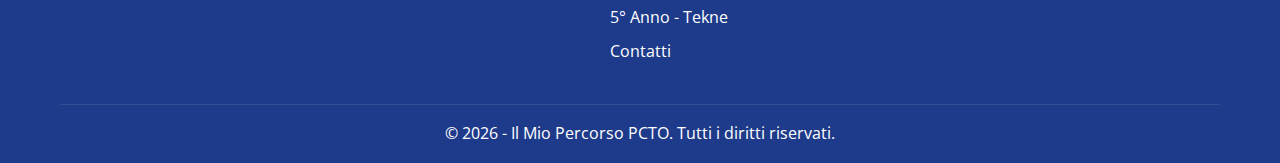
<file: pcto-static-site/terzo-anno.html>
<!DOCTYPE html>
<html lang="it">
<head>
    <meta charset="UTF-8">
    <meta name="viewport" content="width=device-width, initial-scale=1.0">
    <title>PCTO del Terzo Anno: MAST Bologna</title>
    <link rel="stylesheet" href="css/styles.css">
    <link href="https://fonts.googleapis.com/css2?family=Montserrat:wght@400;500;700&family=Open+Sans:wght@400;600&display=swap" rel="stylesheet">
    <link rel="stylesheet" href="https://cdnjs.cloudflare.com/ajax/libs/font-awesome/5.15.4/css/all.min.css">
</head>
<body>
    <a href="#main-content" class="skip-link">Salta al contenuto principale</a>
    
    <header class="header">
        <div class="container">
            <div class="logo">
                <a href="index.html">Il Mio Percorso PCTO</a>
            </div>
            <nav class="main-nav">
                <ul>
                    <li><a href="index.html">Home</a></li>
                    <li><a href="terzo-anno.html">3° Anno - MAST</a></li>
                    <li><a href="quarto-anno.html">4° Anno - OceanTools</a></li>
                    <li><a href="quinto-anno.html">5° Anno - Tekne</a></li>
                    <li><a href="contatti.html">Contatti</a></li>
                </ul>
            </nav>
            <div class="mobile-menu-btn">
                <span></span>
                <span></span>
                <span></span>
            </div>
        </div>
    </header>
    
    <div class="mobile-nav">
        <ul>
            <li><a href="index.html">Home</a></li>
            <li><a href="terzo-anno.html">3° Anno - MAST</a></li>
            <li><a href="quarto-anno.html">4° Anno - OceanTools</a></li>
            <li><a href="quinto-anno.html">5° Anno - Tekne</a></li>
            <li><a href="contatti.html">Contatti</a></li>
        </ul>
    </div>
    
    <main id="main-content">
        <div class="container fade-in">
            <h1 class="page-title">PCTO del Terzo Anno: MAST di Bologna</h1>
            
            <section class="section">
                <h2 class="section-title">L'Azienda</h2>
                <div class="card">
                    <p>Il MAST (Manifattura di Arti, Sperimentazione e Tecnologia) di Bologna è un centro di eccellenza che unisce arte, tecnologia e innovazione. Situato in un complesso architettonico all'avanguardia, il MAST rappresenta un punto di riferimento per la formazione e la sperimentazione tecnologica nel territorio bolognese. La struttura ospita spazi espositivi, laboratori e aree dedicate alla formazione, creando un ambiente stimolante per l'apprendimento e la crescita professionale.</p>
                    <p>Durante il mio terzo anno di studi, ho avuto l'opportunità di svolgere il mio primo percorso PCTO presso questa prestigiosa istituzione, un'esperienza che ha segnato l'inizio del mio viaggio nel mondo del lavoro e dell'applicazione pratica delle conoscenze informatiche acquisite a scuola.</p>
                </div>
            </section>
            
            <section class="section">
                <h2 class="section-title">Accoglienza e Ambiente di Lavoro</h2>
                <div class="card">
                    <p>L'accoglienza al MAST è stata calorosa e professionale. Fin dal primo giorno, sono stato accolto dal tutor aziendale che mi ha accompagnato all'interno della struttura, presentandomi l'organizzazione e illustrandomi le attività che avrei svolto durante il periodo di alternanza. L'ambiente di lavoro era simile a un appartamento con due stanze: in una lavoravano due persone, tra cui il mio tutor, mentre nell'altra mi è stata assegnata una postazione con un computer per svolgere le attività previste.</p>
                    <p>Nonostante le dimensioni contenute dell'ambiente, l'atmosfera era accogliente e stimolante, caratterizzata da un clima di collaborazione e supporto reciproco. Il tutor aziendale si è dimostrato disponibile fin da subito, fornendomi una panoramica dettagliata delle attività che avrei svolto nei giorni successivi e assicurandosi che avessi tutti gli strumenti necessari per lavorare efficacemente.</p>
                </div>
            </section>
            
            <section class="section">
                <h2 class="section-title">Attività Svolte e Strumenti Utilizzati</h2>
                <div class="card">
                    <p>Durante il periodo di PCTO presso il MAST, ho avuto l'opportunità di lavorare su progetti specifici che, sebbene non direttamente collegati alle attività quotidiane dell'azienda, mi hanno permesso di applicare e approfondire le mie conoscenze informatiche. Le attività assegnate erano strutturate come piccoli progetti giornalieri, con obiettivi chiari e scadenze definite.</p>
                    <p>Tra gli strumenti utilizzati durante questa esperienza, ho avuto modo di familiarizzare con:</p>
                    <ul style="margin-left: 20px; margin-top: 10px; margin-bottom: 10px;">
                        <li><strong>Computer e sistemi operativi</strong>: Ho lavorato principalmente su PC con sistema operativo Windows, approfondendo la conoscenza dell'ambiente di sviluppo e delle sue funzionalità.</li>
                        <li><strong>Raspberry Pi</strong>: Ho utilizzato questa piattaforma hardware per sviluppare piccoli progetti e comprendere i principi di base dell'Internet of Things (IoT).</li>
                        <li><strong>Potentiometri e sensori</strong>: Ho imparato a utilizzare questi componenti elettronici per la raccolta di dati e la loro integrazione in progetti più complessi.</li>
                        <li><strong>Linguaggi di programmazione</strong>: Ho avuto l'opportunità di applicare le conoscenze di programmazione acquisite a scuola, sviluppando piccole applicazioni e script per risolvere problemi specifici.</li>
                    </ul>
                    <p>Le attività svolte mi hanno permesso di comprendere meglio i dispositivi elettronici e di utilizzare diversi linguaggi di programmazione in contesti pratici, contribuendo significativamente allo sviluppo delle mie competenze professionali.</p>
                </div>
            </section>
            
            <section class="section">
                <h2 class="section-title">Competenze Sviluppate</h2>
                <div class="card">
                    <h3>Competenze Tecniche</h3>
                    <ul style="margin-left: 20px; margin-top: 10px; margin-bottom: 20px;">
                        <li>Approfondimento della conoscenza dei sistemi informatici e dei dispositivi elettronici</li>
                        <li>Utilizzo pratico di Raspberry Pi e componenti elettronici come potentiometri e sensori</li>
                        <li>Applicazione di linguaggi di programmazione in contesti reali</li>
                        <li>Risoluzione di problemi tecnici in autonomia</li>
                    </ul>
                    
                    <h3>Competenze Trasversali</h3>
                    <ul style="margin-left: 20px; margin-top: 10px;">
                        <li>Perseveranza nella risoluzione dei problemi, anche di fronte a difficoltà impreviste</li>
                        <li>Rispetto delle scadenze e gestione efficiente del tempo</li>
                        <li>Capacità di lavorare sia in autonomia che in collaborazione con altri</li>
                        <li>Adattabilità a nuovi ambienti e situazioni di lavoro</li>
                    </ul>
                </div>
            </section>
            
            <section class="section">
                <h2 class="section-title">Riflessione Personale</h2>
                <div class="card">
                    <p>L'esperienza presso il MAST ha rappresentato il mio primo contatto significativo con il mondo del lavoro nel settore informatico. Nonostante le attività assegnate non fossero direttamente collegate al lavoro quotidiano dell'azienda, ho apprezzato l'opportunità di applicare le mie conoscenze in un contesto pratico e di sviluppare nuove competenze.</p>
                    <p>Ho scoperto che lavoro più efficacemente quando ho scadenze definite e obiettivi chiari, anche se talvolta ho impiegato più tempo del previsto a causa di blocchi mentali inconsci. Ho notato che i compiti specifici rendono il lavoro più semplice e il processo meno complesso. Per quanto riguarda il lavoro di squadra, ho osservato che do il meglio quando vedo che anche i miei compagni sono impegnati, permettendoci di completare i progetti molto più rapidamente.</p>
                    <p>Da questa esperienza, ho imparato che sono bravo a ottimizzare il tempo e che ho una forte avversione a lasciare il lavoro incompiuto, oltre a essere particolarmente efficiente nelle attività di gestione. Tuttavia, le mie aspettative erano forse troppo alte, e poche cose mi hanno davvero soddisfatto, a parte il mantenimento di una routine.</p>
                    <p>Non ho avuto difficoltà a relazionarmi con persone e ambienti nuovi, essendo naturalmente sincero e socievole. Ho affrontato le difficoltà come sfide, senza mai tirarmi indietro. La relazione con il tutor aziendale è stata essenziale: ha risposto prontamente alle poche domande che ho posto, dimostrando disponibilità e professionalità.</p>
                    <p>Questa prima esperienza PCTO ha posto le basi per il mio percorso di crescita professionale, permettendomi di comprendere meglio le mie attitudini e le mie preferenze in ambito lavorativo.</p>
                </div>
            </section>
            
            <section class="section">
                <h2 class="section-title">Documenti</h2>
                <div class="card">
                    <div class="document-link">
                        <i class="fas fa-file-pdf"></i>
                        <a href="documents/Writtentasken.pdf" target="_blank" rel="noopener noreferrer">Relazione completa dell'esperienza PCTO al MAST</a>
                    </div>
                </div>
            </section>
        </div>
    </main>
    
    <footer class="footer">
        <div class="container">
            <div class="footer-content">
                <div class="footer-logo">
                    <h3>Il Mio Percorso PCTO</h3>
                    <p>Esame di Stato - Istituto Tecnico Informatico</p>
                </div>
                <div class="footer-links">
                    <h4>Navigazione</h4>
                    <ul>
                        <li><a href="index.html">Home</a></li>
                        <li><a href="terzo-anno.html">3° Anno - MAST</a></li>
                        <li><a href="quarto-anno.html">4° Anno - OceanTools</a></li>
                        <li><a href="quinto-anno.html">5° Anno - Tekne</a></li>
                        <li><a href="contatti.html">Contatti</a></li>
                    </ul>
                </div>
                <div class="footer-contact">
                    <h4>Contatti</h4>
                    <p>Email: studente@example.com</p>
                    <p>Istituto Tecnico Informatico</p>
                </div>
            </div>
            <div class="footer-bottom">
                <p>&copy; <script>document.write(new Date().getFullYear())</script> - Il Mio Percorso PCTO. Tutti i diritti riservati.</p>
            </div>
        </div>
    </footer>
    
    <script src="js/script.js"></script>
</body>
</html>
</file>
<file: css/styles.css>
/* Stili globali per il sito PCTO - Versione corretta */

:root {
  --color-primary: #1E3A8A;
  --color-secondary: #3B82F6;
  --color-accent: #F59E0B;
  --color-neutral: #F3F4F6;
  --color-text: #1F2937;
}

* {
  margin: 0;
  padding: 0;
  box-sizing: border-box;
}

body {
  font-family: 'Open Sans', Arial, sans-serif;
  color: var(--color-text);
  line-height: 1.5;
  background-color: var(--color-neutral);
}

.container {
  width: 100%;
  max-width: 1200px;
  margin: 0 auto;
  padding: 0 20px;
}

/* Header e navigazione */
.header {
  background-color: var(--color-primary);
  color: white;
  padding: 1rem 0;
  position: sticky;
  top: 0;
  z-index: 100;
  box-shadow: 0 2px 10px rgba(0, 0, 0, 0.1);
}

.header .container {
  display: flex;
  justify-content: space-between;
  align-items: center;
}

.logo a {
  font-family: 'Montserrat', Arial, sans-serif;
  font-size: 1.5rem;
  font-weight: 700;
  color: white;
  text-decoration: none;
}

.main-nav ul {
  display: flex;
  list-style: none;
}

.main-nav li {
  margin-left: 1.5rem;
}

.main-nav a {
  color: white;
  text-decoration: none;
  font-weight: 500;
  transition: color 0.3s ease;
}

.main-nav a:hover {
  color: var(--color-accent);
}

.mobile-menu-btn {
  display: none;
  flex-direction: column;
  cursor: pointer;
  z-index: 101;
}

.mobile-menu-btn span {
  display: block;
  width: 25px;
  height: 3px;
  background-color: white;
  margin-bottom: 5px;
  border-radius: 3px;
  transition: transform 0.3s ease, opacity 0.3s ease;
}

/* Mobile nav styling - Improved */
.mobile-nav {
  display: none;
  position: fixed;
  top: 60px;
  left: 0;
  width: 100%;
  background-color: var(--color-primary);
  padding: 1rem 0;
  box-shadow: 0 5px 10px rgba(0, 0, 0, 0.1);
  opacity: 0;
  transition: opacity 0.3s ease;
  z-index: 99;
}

.mobile-nav.active {
  opacity: 1;
}

.mobile-nav ul {
  list-style: none;
}

.mobile-nav li {
  padding: 0.5rem 2rem;
}

.mobile-nav a {
  color: white;
  text-decoration: none;
  font-weight: 500;
  display: block;
  padding: 0.5rem 0;
}

.mobile-nav a:hover {
  color: var(--color-accent);
}

/* Hamburger animation */
.mobile-menu-btn.active span:nth-child(1) {
  transform: translateY(8px) rotate(45deg);
}

.mobile-menu-btn.active span:nth-child(2) {
  opacity: 0;
}

.mobile-menu-btn.active span:nth-child(3) {
  transform: translateY(-8px) rotate(-45deg);
}

/* Main content */
main {
  min-height: calc(100vh - 200px);
  padding: 2rem 0;
}

.page-title {
  font-family: 'Montserrat', Arial, sans-serif;
  color: var(--color-primary);
  margin-bottom: 1.5rem;
  font-size: 2rem;
  text-align: center;
}

.section {
  margin-bottom: 2rem;
}

.section-title {
  font-family: 'Montserrat', Arial, sans-serif;
  color: var(--color-primary);
  margin-bottom: 1rem;
  font-size: 1.5rem;
  border-bottom: 2px solid var(--color-secondary);
  padding-bottom: 0.5rem;
}

.card {
  background-color: white;
  border-radius: 8px;
  box-shadow: 0 4px 6px rgba(0, 0, 0, 0.1);
  padding: 1.5rem;
  margin-bottom: 1.5rem;
}

.btn {
  display: inline-block;
  background-color: var(--color-secondary);
  color: white;
  padding: 0.75rem 1.5rem;
  border-radius: 4px;
  text-decoration: none;
  font-weight: 600;
  transition: background-color 0.3s ease;
}

.btn:hover {
  background-color: var(--color-primary);
}

.btn-accent {
  background-color: var(--color-accent);
}

.btn-accent:hover {
  background-color: #E58E0A;
}

/* Timeline - More compact */
.timeline {
  position: relative;
  max-width: 1000px;
  margin: 0 auto;
}

.timeline::after {
  content: '';
  position: absolute;
  width: 4px;
  background-color: var(--color-secondary);
  top: 0;
  bottom: 0;
  left: 50%;
  margin-left: -2px;
}

.timeline-item {
  padding: 10px 30px;
  position: relative;
  width: 50%;
}

.timeline-item::after {
  content: '';
  position: absolute;
  width: 20px;
  height: 20px;
  right: -10px;
  background-color: white;
  border: 3px solid var(--color-accent);
  top: 15px;
  border-radius: 50%;
  z-index: 1;
}

.timeline-item.left {
  left: 0;
}

.timeline-item.right {
  left: 50%;
}

.timeline-item.left::after {
  right: -10px;
}

.timeline-item.right::after {
  left: -10px;
}

/* Document links */
.document-link {
  display: flex;
  align-items: center;
  background-color: #f8f9fa;
  padding: 0.75rem;
  border-radius: 4px;
  margin-bottom: 0.75rem;
  border-left: 4px solid var(--color-accent);
  transition: background-color 0.3s ease;
}

.document-link:hover {
  background-color: #e9ecef;
}

.document-link i {
  font-size: 1.25rem;
  margin-right: 0.75rem;
  color: var(--color-accent);
}

.document-link a {
  color: var(--color-primary);
  text-decoration: none;
  font-weight: 500;
}

.document-link a:hover {
  text-decoration: underline;
}

/* Footer */
.footer {
  background-color: var(--color-primary);
  color: white;
  padding: 2rem 0 1rem;
}

.footer-content {
  display: flex;
  justify-content: space-between;
  flex-wrap: wrap;
  margin-bottom: 1.5rem;
}

.footer-logo h3 {
  font-family: 'Montserrat', Arial, sans-serif;
  font-size: 1.25rem;
  margin-bottom: 0.5rem;
}

.footer-links h4, .footer-contact h4 {
  font-family: 'Montserrat', Arial, sans-serif;
  margin-bottom: 0.75rem;
  font-size: 1rem;
}

.footer-links ul {
  list-style: none;
}

.footer-links li {
  margin-bottom: 0.5rem;
}

.footer-links a {
  color: white;
  text-decoration: none;
  transition: color 0.3s ease;
}

.footer-links a:hover {
  color: var(--color-accent);
}

.footer-bottom {
  text-align: center;
  padding-top: 1rem;
  border-top: 1px solid rgba(255, 255, 255, 0.1);
}

/* Form styles */
.form-group {
  margin-bottom: 1rem;
}

.form-group label {
  display: block;
  margin-bottom: 0.5rem;
  font-weight: 500;
}

.form-control {
  width: 100%;
  padding: 0.75rem;
  border: 1px solid #ddd;
  border-radius: 4px;
  font-family: inherit;
  font-size: 1rem;
}

textarea.form-control {
  min-height: 120px;
  resize: vertical;
}

/* Responsive styles */
@media (max-width: 1024px) {
  .timeline::after {
    left: 31px;
  }
  
  .timeline-item {
    width: 100%;
    padding-left: 70px;
    padding-right: 25px;
  }
  
  .timeline-item.right {
    left: 0%;
  }
  
  .timeline-item.left::after, .timeline-item.right::after {
    left: 18px;
  }
}

@media (max-width: 768px) {
  .main-nav {
    display: none;
  }
  
  .mobile-menu-btn {
    display: flex;
  }
  
  .footer-content {
    flex-direction: column;
  }
  
  .footer-logo, .footer-links, .footer-contact {
    margin-bottom: 1.5rem;
  }
  
  .card {
    padding: 1.25rem;
  }
}

@media (max-width: 480px) {
  .page-title {
    font-size: 1.75rem;
  }
  
  .section-title {
    font-size: 1.25rem;
  }
  
  .timeline-item {
    padding-left: 50px;
  }
}

/* Accessibility */
:focus {
  outline: 3px solid var(--color-accent);
  outline-offset: 3px;
}

.skip-link {
  position: absolute;
  top: -40px;
  left: 0;
  background: var(--color-primary);
  color: white;
  padding: 8px;
  z-index: 100;
}

.skip-link:focus {
  top: 0;
}

/* Animations */
@keyframes fadeIn {
  from { opacity: 0; }
  to { opacity: 1; }
}

.fade-in {
  animation: fadeIn 0.5s ease-in;
}

@keyframes slideInFromLeft {
  0% {
    transform: translateX(-100%);
    opacity: 0;
  }
  100% {
    transform: translateX(0);
    opacity: 1;
  }
}

.slide-in-left {
  animation: slideInFromLeft 0.5s ease-out;
}
</file>
<file: pcto-static-site/css/styles.css>
/* Stili globali per il sito PCTO */

:root {
  --color-primary: #1E3A8A;
  --color-secondary: #3B82F6;
  --color-accent: #F59E0B;
  --color-neutral: #F3F4F6;
  --color-text: #1F2937;
}

* {
  margin: 0;
  padding: 0;
  box-sizing: border-box;
}

body {
  font-family: 'Open Sans', Arial, sans-serif;
  color: var(--color-text);
  line-height: 1.6;
  background-color: var(--color-neutral);
}

.container {
  width: 100%;
  max-width: 1200px;
  margin: 0 auto;
  padding: 0 20px;
}

/* Header e navigazione */
.header {
  background-color: var(--color-primary);
  color: white;
  padding: 1rem 0;
  position: sticky;
  top: 0;
  z-index: 100;
  box-shadow: 0 2px 10px rgba(0, 0, 0, 0.1);
}

.header .container {
  display: flex;
  justify-content: space-between;
  align-items: center;
}

.logo a {
  font-family: 'Montserrat', Arial, sans-serif;
  font-size: 1.5rem;
  font-weight: 700;
  color: white;
  text-decoration: none;
}

.main-nav ul {
  display: flex;
  list-style: none;
}

.main-nav li {
  margin-left: 1.5rem;
}

.main-nav a {
  color: white;
  text-decoration: none;
  font-weight: 500;
  transition: color 0.3s ease;
}

.main-nav a:hover {
  color: var(--color-accent);
}

.mobile-menu-btn {
  display: none;
  flex-direction: column;
  cursor: pointer;
}

.mobile-menu-btn span {
  display: block;
  width: 25px;
  height: 3px;
  background-color: white;
  margin-bottom: 5px;
  border-radius: 3px;
}

/* Main content */
main {
  min-height: calc(100vh - 200px);
  padding: 2rem 0;
}

.page-title {
  font-family: 'Montserrat', Arial, sans-serif;
  color: var(--color-primary);
  margin-bottom: 2rem;
  font-size: 2.5rem;
  text-align: center;
}

.section {
  margin-bottom: 3rem;
}

.section-title {
  font-family: 'Montserrat', Arial, sans-serif;
  color: var(--color-primary);
  margin-bottom: 1.5rem;
  font-size: 1.8rem;
  border-bottom: 2px solid var(--color-secondary);
  padding-bottom: 0.5rem;
}

.card {
  background-color: white;
  border-radius: 8px;
  box-shadow: 0 4px 6px rgba(0, 0, 0, 0.1);
  padding: 2rem;
  margin-bottom: 2rem;
  transition: transform 0.3s ease, box-shadow 0.3s ease;
}

.card:hover {
  transform: translateY(-5px);
  box-shadow: 0 10px 15px rgba(0, 0, 0, 0.1);
}

.btn {
  display: inline-block;
  background-color: var(--color-secondary);
  color: white;
  padding: 0.75rem 1.5rem;
  border-radius: 4px;
  text-decoration: none;
  font-weight: 600;
  transition: background-color 0.3s ease;
}

.btn:hover {
  background-color: var(--color-primary);
}

.btn-accent {
  background-color: var(--color-accent);
}

.btn-accent:hover {
  background-color: #E58E0A;
}

/* Timeline */
.timeline {
  position: relative;
  max-width: 1200px;
  margin: 0 auto;
}

.timeline::after {
  content: '';
  position: absolute;
  width: 6px;
  background-color: var(--color-secondary);
  top: 0;
  bottom: 0;
  left: 50%;
  margin-left: -3px;
}

.timeline-item {
  padding: 10px 40px;
  position: relative;
  width: 50%;
}

.timeline-item::after {
  content: '';
  position: absolute;
  width: 25px;
  height: 25px;
  right: -12px;
  background-color: white;
  border: 4px solid var(--color-accent);
  top: 15px;
  border-radius: 50%;
  z-index: 1;
}

.timeline-item.left {
  left: 0;
}

.timeline-item.right {
  left: 50%;
}

.timeline-item.left::after {
  right: -12px;
}

.timeline-item.right::after {
  left: -12px;
}

/* Document links */
.document-link {
  display: flex;
  align-items: center;
  background-color: #f8f9fa;
  padding: 1rem;
  border-radius: 4px;
  margin-bottom: 1rem;
  border-left: 4px solid var(--color-accent);
  transition: background-color 0.3s ease;
}

.document-link:hover {
  background-color: #e9ecef;
}

.document-link i {
  font-size: 1.5rem;
  margin-right: 1rem;
  color: var(--color-accent);
}

.document-link a {
  color: var(--color-primary);
  text-decoration: none;
  font-weight: 500;
}

.document-link a:hover {
  text-decoration: underline;
}

/* Footer */
.footer {
  background-color: var(--color-primary);
  color: white;
  padding: 3rem 0 1rem;
}

.footer-content {
  display: flex;
  justify-content: space-between;
  flex-wrap: wrap;
  margin-bottom: 2rem;
}

.footer-logo h3 {
  font-family: 'Montserrat', Arial, sans-serif;
  font-size: 1.5rem;
  margin-bottom: 0.5rem;
}

.footer-links h4, .footer-contact h4 {
  font-family: 'Montserrat', Arial, sans-serif;
  margin-bottom: 1rem;
  font-size: 1.2rem;
}

.footer-links ul {
  list-style: none;
}

.footer-links li {
  margin-bottom: 0.5rem;
}

.footer-links a {
  color: white;
  text-decoration: none;
  transition: color 0.3s ease;
}

.footer-links a:hover {
  color: var(--color-accent);
}

.footer-bottom {
  text-align: center;
  padding-top: 1rem;
  border-top: 1px solid rgba(255, 255, 255, 0.1);
}

/* Form styles */
.form-group {
  margin-bottom: 1rem;
}

.form-group label {
  display: block;
  margin-bottom: 0.5rem;
  font-weight: 500;
}

.form-control {
  width: 100%;
  padding: 0.75rem;
  border: 1px solid #ddd;
  border-radius: 4px;
  font-family: inherit;
  font-size: 1rem;
}

textarea.form-control {
  min-height: 150px;
  resize: vertical;
}

/* Responsive styles */
@media (max-width: 1024px) {
  .timeline::after {
    left: 31px;
  }
  
  .timeline-item {
    width: 100%;
    padding-left: 70px;
    padding-right: 25px;
  }
  
  .timeline-item.right {
    left: 0%;
  }
  
  .timeline-item.left::after, .timeline-item.right::after {
    left: 18px;
  }
}

@media (max-width: 768px) {
  .main-nav {
    display: none;
  }
  
  .mobile-menu-btn {
    display: flex;
  }
  
  .mobile-nav {
    display: none;
    position: absolute;
    top: 100%;
    left: 0;
    width: 100%;
    background-color: var(--color-primary);
    padding: 1rem 0;
    box-shadow: 0 5px 10px rgba(0, 0, 0, 0.1);
  }
  
  .mobile-nav.active {
    display: block;
  }
  
  .mobile-nav ul {
    list-style: none;
  }
  
  .mobile-nav li {
    padding: 0.5rem 2rem;
  }
  
  .mobile-nav a {
    color: white;
    text-decoration: none;
    font-weight: 500;
    display: block;
    padding: 0.5rem 0;
  }
  
  .footer-content {
    flex-direction: column;
  }
  
  .footer-logo, .footer-links, .footer-contact {
    margin-bottom: 2rem;
  }
  
  .card {
    padding: 1.5rem;
  }
}

@media (max-width: 480px) {
  .page-title {
    font-size: 2rem;
  }
  
  .section-title {
    font-size: 1.5rem;
  }
  
  .timeline-item {
    padding-left: 50px;
  }
}

/* Accessibility */
:focus {
  outline: 3px solid var(--color-accent);
  outline-offset: 3px;
}

.skip-link {
  position: absolute;
  top: -40px;
  left: 0;
  background: var(--color-primary);
  color: white;
  padding: 8px;
  z-index: 100;
}

.skip-link:focus {
  top: 0;
}

/* Animations */
@keyframes fadeIn {
  from { opacity: 0; }
  to { opacity: 1; }
}

.fade-in {
  animation: fadeIn 0.5s ease-in;
}

@keyframes slideInFromLeft {
  0% {
    transform: translateX(-100%);
    opacity: 0;
  }
  100% {
    transform: translateX(0);
    opacity: 1;
  }
}

.slide-in-left {
  animation: slideInFromLeft 0.5s ease-out;
}
</file>
